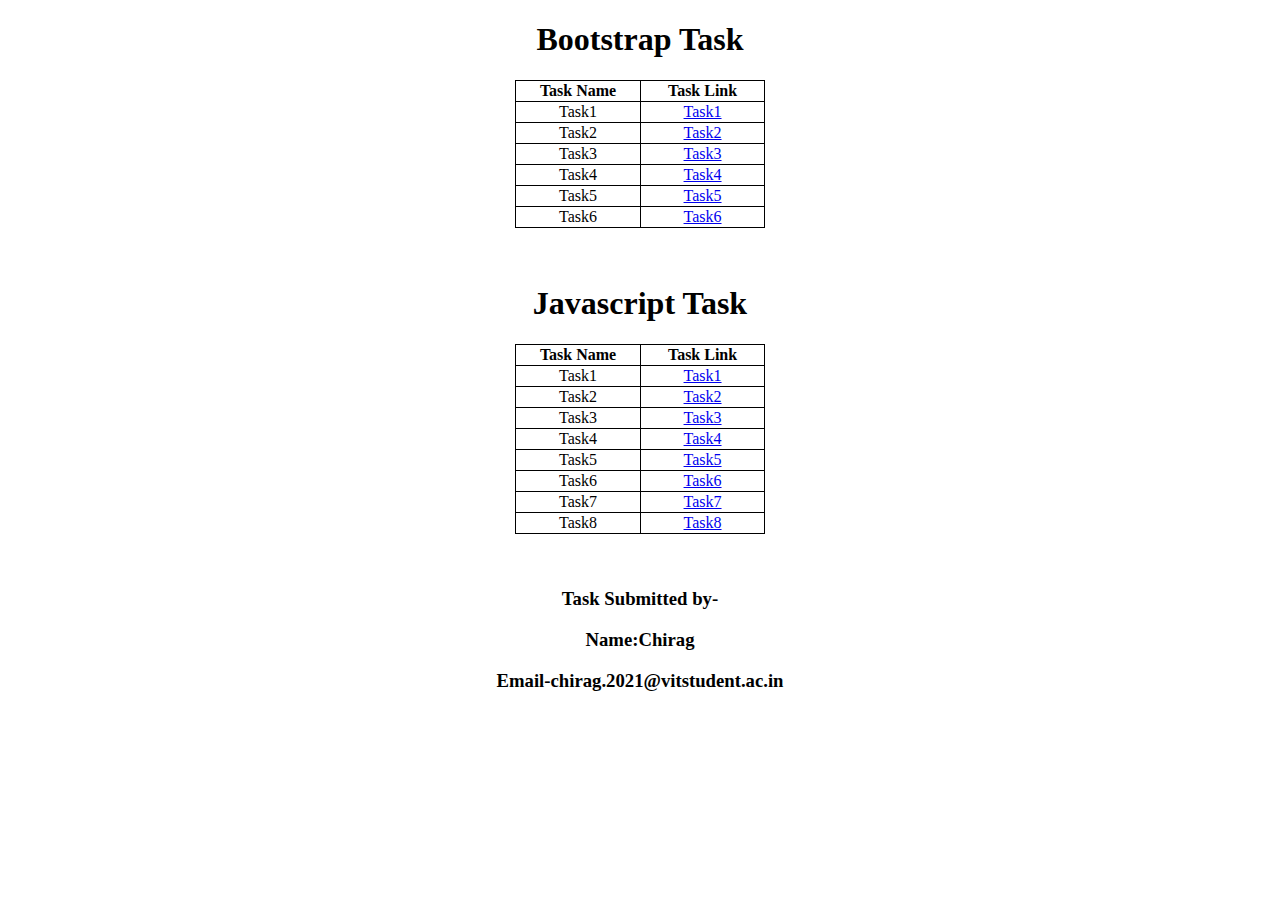
<file: index.html>
<!DOCTYPE html>
<html lang="en">
  <head>
    <meta charset="UTF-8" />
    <meta name="viewport" content="width=device-width, initial-scale=1.0" />
    <title>Chirag's Tasks</title>
    <style>
        table,
        td,
        tr,
        th {
            border: 1px solid black;
            border-collapse: collapse;
            width: 250px;
            
        }
        table{
            margin-left: auto;
            margin-right: auto;
        }
        body{
          text-align: center;
        }
    </style>
  </head>
  <body>
    <h1>Bootstrap Task</h1>
    <table border="1">
      <tr>
        <th>Task Name</th>
        <th>Task Link</th>
      </tr>
      <tr>
        <td>Task1</td>
        <td><a href="Bootstrap/task1.html">Task1</a></td>
      </tr>
      <tr>
        <td>Task2</td>
        <td><a href="Bootstrap/task2.html">Task2</a></td>
      </tr>
      <tr>
        <td>Task3</td>
        <td><a href="Bootstrap/task3.html">Task3</a></td>
      </tr>
      <tr>
        <td>Task4</td>
        <td><a href="Bootstrap/task4.html">Task4</a></td>
      </tr>
      <tr>
        <td>Task5</td>
        <td><a href="Bootstrap/task5.html">Task5</a></td>
      </tr>
      <tr>
        <td>Task6</td>
        <td><a href="Bootstrap/task6.html">Task6</a></td>
      </tr>
    </table>
    <br><br>
    <h1>Javascript Task</h1>
    <table border="1">
      <tr>
        <th>Task Name</th>
        <th>Task Link</th>
      </tr>
      <tr>
        <td>Task1</td>
        <td><a href="Javacript/task1.html">Task1</a></td>
      </tr>
      <tr>
        <td>Task2</td>
        <td><a href="Javacript/task2.html">Task2</a></td>
      </tr>
      <tr>
        <td>Task3</td>
        <td><a href="Javacript/task3.html">Task3</a></td>
      </tr>
      <tr>
        <td>Task4</td>
        <td><a href="Javacript/task4.html">Task4</a></td>
      </tr>
      <tr>
        <td>Task5</td>
        <td><a href="Javacript/task5.html">Task5</a></td>
      </tr>
      <tr>
        <td>Task6</td>
        <td><a href="Javacript/task6.html">Task6</a></td>
      </tr>
      <tr>
        <td>Task7</td>
        <td><a href="Javacript/task7.html">Task7</a></td>
      </tr>
      <tr>
        <td>Task8</td>
        <td><a href="Javacript/task8.html">Task8</a></td>
      </tr>
    </table>  <br><br>
    <h3>Task Submitted by- <p>Name:Chirag</p> <p>Email-chirag.2021@vitstudent.ac.in</p></h3>
  </body>
</html>
</file>
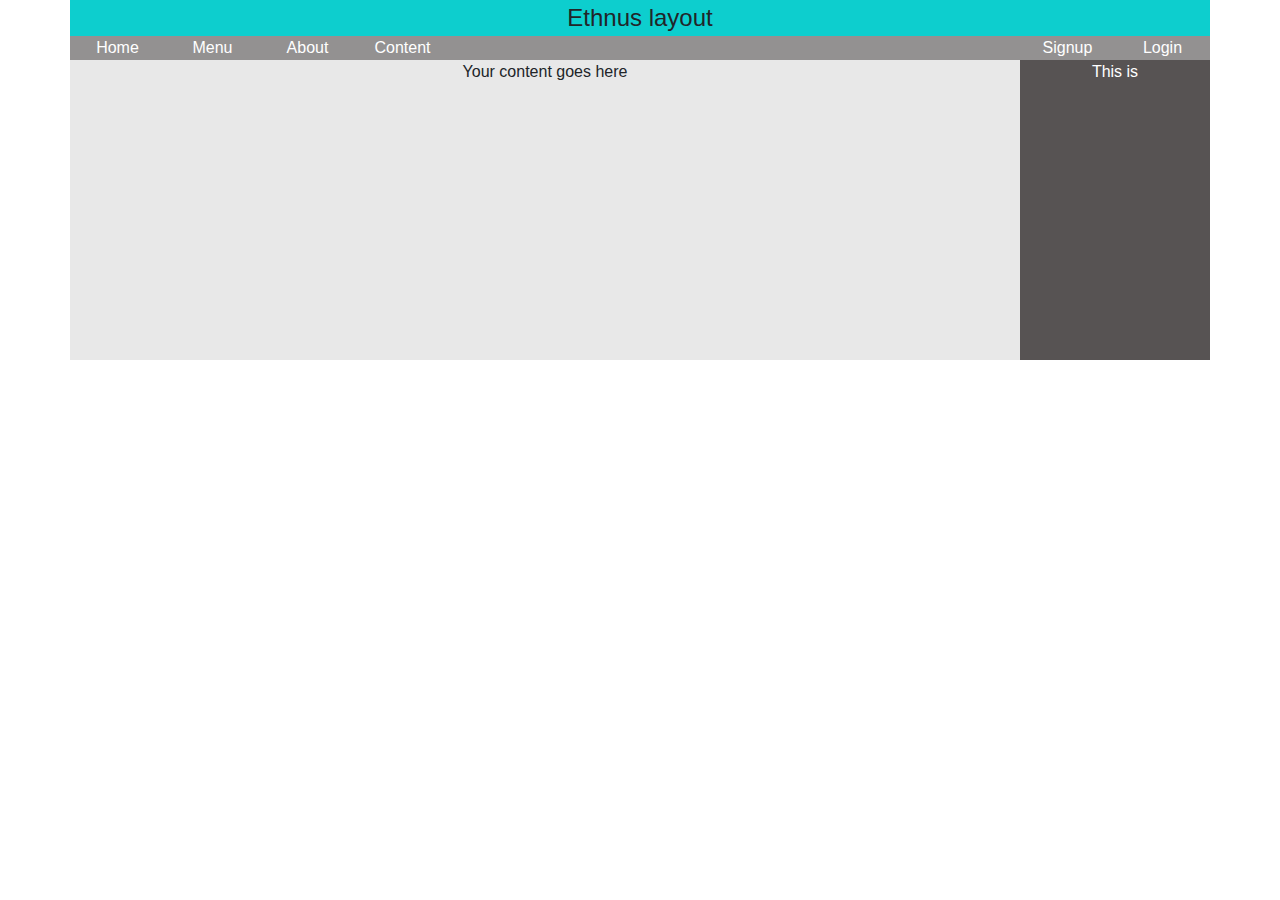
<file: Bootstrap/task1.html>
<!DOCTYPE html>
<html lang="en">
<head>
    <meta charset="UTF-8">
    <meta name="viewport" content="width=device-width, initial-scale=1.0">
    <title>BS_Task1</title>
    <link rel="stylesheet" href="https://maxcdn.bootstrapcdn.com/bootstrap/4.0.0/css/bootstrap.min.css">
    <style>
        .top {
            background-color: rgb(13, 206, 206);
        }

        .mid {
            color: white;
            background-color: rgb(147, 145, 145);
        }

        .bot {
            background-color: rgb(232, 232, 232);
            height: 300px;
        }

        .t {
            background-color: rgb(87, 83, 83);
            color: white;
            height: 300px;
        }
    </style>

</head>

<body>
    <div class="container text-center">
        <div class="row top" style="font-size:x-large;">
            <div class="col-12">Ethnus layout</div>
        </div>

        <div class="row mid" style="color: white;">
            <div class="col">Home</div>
            <div class="col">Menu</div>
            <div class="col">About</div>
            <div class="col">Content</div>
            <div class="col"></div>
            <div class="col"></div>
            <div class="col"></div>
            <div class="col"></div>
            <div class="col"></div>
            <div class="col"></div>
            <div class="col">Signup</div>
            <div class="col">Login</div>
        </div>

        <div class="row bot">
            <div class="col-10">Your content goes here</div>
            <div class="col-2 t">This is</div>
        </div>
    </div>
</body>

</html>
</file>
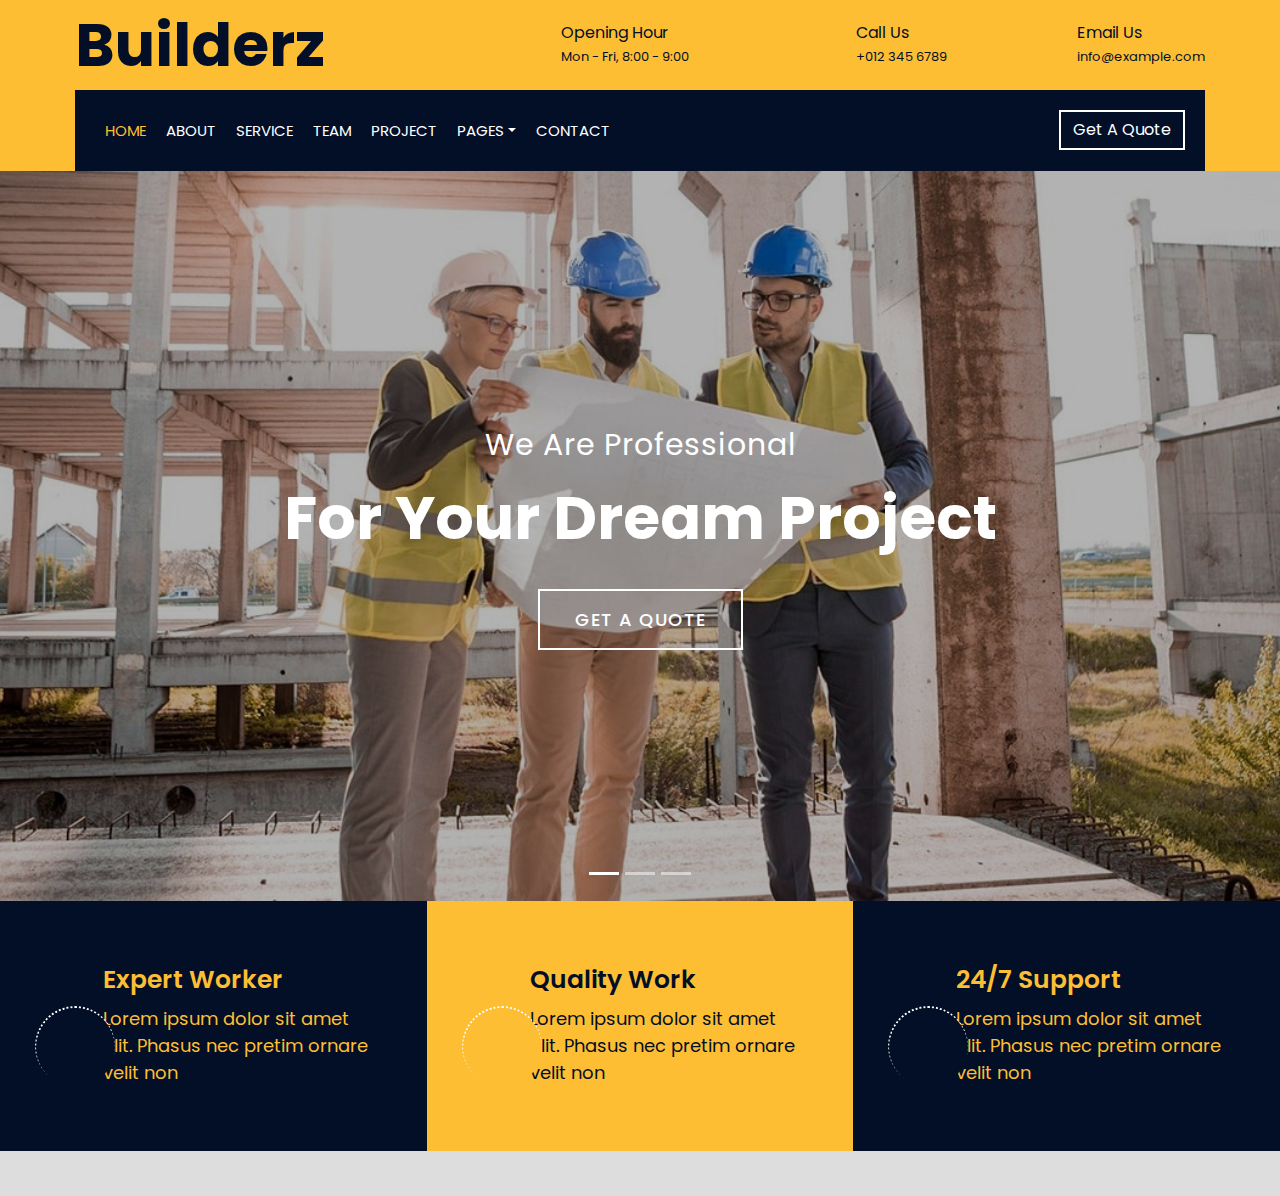
<file: Bootstrap/task2.html>
<!DOCTYPE html>
    <html lang="en">
    <head>
        <meta charset="utf-8">
        <title>Task2</title>
        <meta content="width=device-width, initial-scale=1.0" name="viewport">
        <meta content="Construction Company Website Template" name="keywords">
        <meta content="Construction Company Website Template" name="description">

        <link rel="icon" href="img/favicon.ico" type="image/x-icon">

        <link href="https://fonts.googleapis.com/css2?family=Poppins:wght@100;200;300;400;500;600;700;800;900&display=swap" rel="stylesheet">

        <link href="https://stackpath.bootstrapcdn.com/bootstrap/4.4.1/css/bootstrap.min.css" rel="stylesheet">
        <link href="https://cdnjs.cloudflare.com/ajax/libs/font-awesome/5.10.0/css/all.min.css" rel="stylesheet">

        <link href="css/task2_style.css" rel="stylesheet">
    </head>

    <body>
        <div class="wrapper">
                
            <div class="top-bar">
                <div class="container-fluid">
                    <div class="row align-items-center">
                        <div class="col-lg-4 col-md-12">
                            <div class="logo">
                                <a href="index.html">
                                    <h1>Builderz</h1>
                                </a>
                            </div>
                        </div>
                        <div class="col-lg-8 col-md-7 d-none d-lg-block">
                            <div class="row">
                                <div class="col-4">
                                    <div class="top-bar-item">
                                        <div class="top-bar-icon">
                                            <i class="flaticon-calendar"></i>
                                        </div>
                                        <div class="top-bar-text">
                                            <h3>Opening Hour</h3>
                                            <p>Mon - Fri, 8:00 - 9:00</p>
                                        </div>
                                    </div>
                                </div>
                                <div class="col-4">
                                    <div class="top-bar-item">
                                        <div class="top-bar-icon">
                                            <i class="flaticon-call"></i>
                                        </div>
                                        <div class="top-bar-text">
                                            <h3>Call Us</h3>
                                            <p>+012 345 6789</p>
                                        </div>
                                    </div>
                                </div>
                                <div class="col-4">
                                    <div class="top-bar-item">
                                        <div class="top-bar-icon">
                                            <i class="flaticon-send-mail"></i>
                                        </div>
                                        <div class="top-bar-text">
                                            <h3>Email Us</h3>
                                            <p>info@example.com</p>
                                        </div>
                                    </div>
                                </div>
                            </div>
                        </div>
                    </div>
                </div>
            </div>

            <!-- Nav Bar Start -->
            <div class="nav-bar">
                <div class="container-fluid">
                    <nav class="navbar navbar-expand-lg bg-dark navbar-dark">
                        <a href="#" class="navbar-brand">MENU</a>
                        <button type="button" class="navbar-toggler" data-toggle="collapse" data-target="#navbarCollapse">
                            <span class="navbar-toggler-icon"></span>
                        </button>

                        <div class="collapse navbar-collapse justify-content-between" id="navbarCollapse">
                            <div class="navbar-nav mr-auto">
                                <a href="index.html" class="nav-item nav-link active">Home</a>
                                <a href="" class="nav-item nav-link">About</a>
                                <a href="" class="nav-item nav-link">Service</a>
                                <a href="" class="nav-item nav-link">Team</a>
                                <a href="" class="nav-item nav-link">Project</a>
                                <div class="nav-item dropdown">
                                    <a href="#" class="nav-link dropdown-toggle" data-toggle="dropdown">Pages</a>
                                    <div class="dropdown-menu">
                                        <a href="" class="dropdown-item">Blog Page</a>
                                        <a href="" class="dropdown-item">Single Page</a>
                                    </div>
                                </div>
                                <a href="" class="nav-item nav-link">Contact</a>
                            </div>
                            <div class="ml-auto">
                                <a class="btn" href="#">Get A Quote</a>
                            </div>
                        </div>
                    </nav>
                </div>
            </div>
            <!-- Nav Bar End -->


            <!-- Carousel Start -->
            <div id="carousel" class="carousel slide" data-ride="carousel">
                <ol class="carousel-indicators">
                    <li data-target="#carousel" data-slide-to="0" class="active"></li>
                    <li data-target="#carousel" data-slide-to="1"></li>
                    <li data-target="#carousel" data-slide-to="2"></li>
                </ol>
                <div class="carousel-inner">
                    <div class="carousel-item active">
                        <img src="img/task2_image.jpg" alt="Carousel Image">
                        <div class="carousel-caption">
                            <p class="animated fadeInRight">We Are Professional</p>
                            <h1 class="animated fadeInLeft">For Your Dream Project</h1>
                            <a class="btn animated fadeInUp" href="">Get A Quote</a>
                        </div>
                    </div>
                </div>
            </div>
            <!-- Carousel End -->

            <div class="feature wow fadeInUp" data-wow-delay="0.1s">
                <div class="container-fluid">
                    <div class="row align-items-center">
                        <div class="col-lg-4 col-md-12">
                            <div class="feature-item">
                                <div class="feature-icon">
                                    <i class="flaticon-worker"></i>
                                </div>
                                <div class="feature-text">
                                    <h3>Expert Worker</h3>
                                    <p>Lorem ipsum dolor sit amet elit. Phasus nec pretim ornare velit non</p>
                                </div>
                            </div>
                        </div>
                        <div class="col-lg-4 col-md-12">
                            <div class="feature-item">
                                <div class="feature-icon">
                                    <i class="flaticon-building"></i>
                                </div>
                                <div class="feature-text">
                                    <h3>Quality Work</h3>
                                    <p>Lorem ipsum dolor sit amet elit. Phasus nec pretim ornare velit non</p>
                                </div>
                            </div>
                        </div>
                        <div class="col-lg-4 col-md-12">
                            <div class="feature-item">
                                <div class="feature-icon">
                                    <i class="flaticon-call"></i>
                                </div>
                                <div class="feature-text">
                                    <h3>24/7 Support</h3>
                                    <p>Lorem ipsum dolor sit amet elit. Phasus nec pretim ornare velit non</p>
                                </div>
                            </div>
                        </div>
                    </div>
                </div>
            </div>

        </div>

    </body>
    </html>
</file>
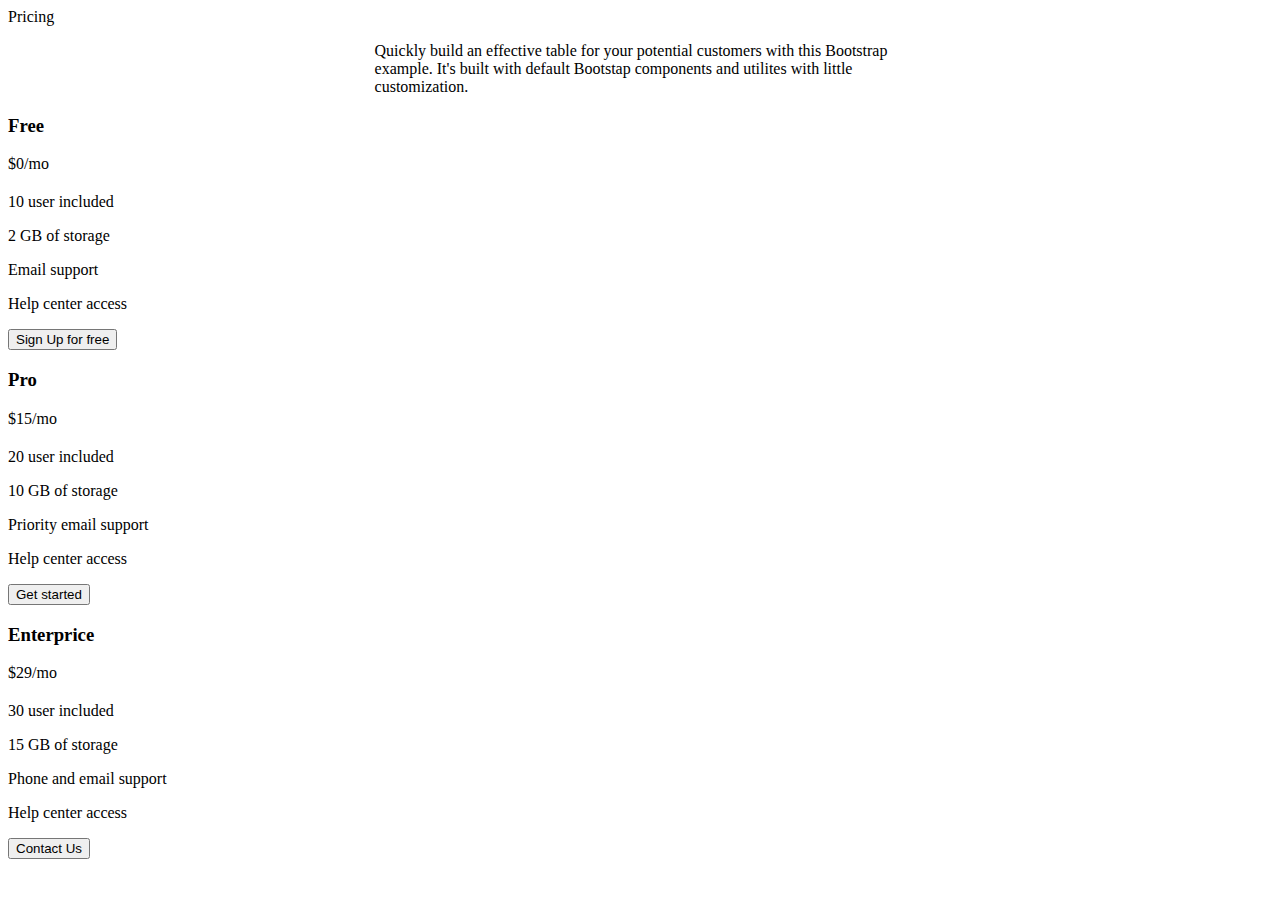
<file: Bootstrap/task3.html>
<html>
<head>
    <title>Task3</title>
    <link href=" https://cdn.jsdelivr.net/npm/bootstrap@5.3.0-alpha1/dist/css/bootstrap.min.css" rel="stylesheet" integrity="sha384-GLhlTQ8iRABdZLl6O3oVMWSktQOp6b7In1Zl3/Jr59b6EGGoI1aFkw7cmDA6j6gD" crossorigin="anonymous">
</head>
<body>
    <div class="container text-center">
        <div class="h1">Pricing</div>
        <p style="padding: 0 29%;"> Quickly build an effective table for your potential customers with this Bootstrap example. It's built with default Bootstap components and utilites with little customization.</p>
        <div class="row">
            <div class="col-4">
                <div class="card">
                    <div class="card-header">
                        <h3>Free</h3>
                    </div>
                    <div class="card-body">
                        <span class="h2">$0</span><span class="h3 text-secondary">/mo</span>
                        <p style="margin-top: 20px;">10 user included</p>
                        <p>2 GB of storage</p>
                        <p>Email support</p>
                        <p>Help center access</p>
                        <div class="d-grid gap-2"><button type="button" class="btn btn-outline-primary btn-lg">Sign Up for free</button></div>
                    </div>
                </div>
            </div>
            <div class="col-4">
                <div class="card">
                    <div class="card-header">
                        <h3>Pro</h3>
                    </div>
                    <div class="card-body">
                        <span class="h2">$15</span><span class="h3 text-secondary">/mo</span>
                        <p style="margin-top: 20px;">20 user included</p>
                        <p>10 GB of storage</p>
                        <p>Priority email support</p>
                        <p>Help center access</p>
                        <div class="d-grid gap-2"><button type="button" class="btn btn-primary btn-lg">Get started</button></div>
                    </div>
                </div>
            </div>
            <div class="col-4">
                <div class="card">
                    <div class="card-header">
                        <h3>Enterprice</h3>
                    </div>
                    <div class="card-body">
                        <span class="h2">$29</span><span class="h3 text-secondary">/mo</span>
                        <p style="margin-top: 20px;">30 user included</p>
                        <p>15 GB of storage</p>
                        <p>Phone and email support</p>
                        <p>Help center access</p>
                        <div class="d-grid gap-2"><button type="button" class="btn btn-primary btn-lg">Contact Us</button></div>
                    </div>
                </div>
            </div>
        </div>
    </div>
</body>
</html>
</file>
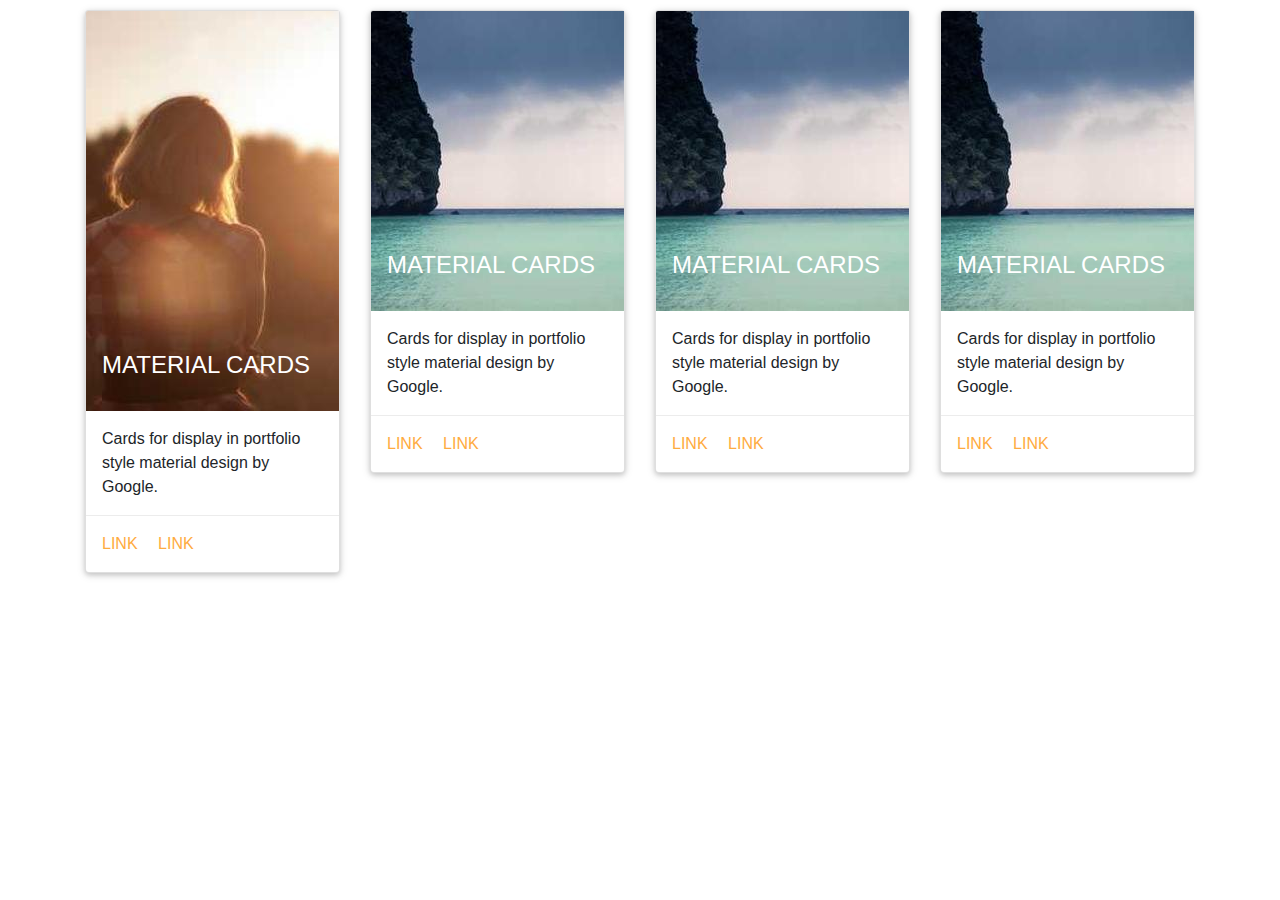
<file: Bootstrap/task4.html>
<!DOCTYPE html>
<html lang="en">
<head>
    <meta charset="UTF-8">
    <meta name="viewport" content="width=device-width, initial-scale=1.0">
    <title>Task4</title>
    <link href="css/task4_style.css" rel="stylesheet">
    <link href="https://stackpath.bootstrapcdn.com/bootstrap/4.4.1/css/bootstrap.min.css" rel="stylesheet">
</head>
<body>
    <div class="container">
        <div class="row">
          <div class="col-sm-3">
            <div class="card">
              <div class="card-image">
                <img class="img-responsive" src="img/task4_image1.jpg">
                <span class="card-title">Material Cards</span>
              </div>
      
              <div class="card-content">
                <p>Cards for display in portfolio style material design by Google.</p>
              </div>
      
              <div class="card-action">
                <a href="#" target="new_blank">Link</a>
                <a href="#" target="new_blank">Link</a>
      
              </div>
            </div>
      
          </div>
          <div class="col-sm-3">
            <div class="card">
              <div class="card-image">
                <img class="img-responsive" src="img/task4_image2.jpg">
                <span class="card-title">Material Cards</span>
              </div>
      
              <div class="card-content">
                <p>Cards for display in portfolio style material design by Google.</p>
              </div>
      
              <div class="card-action">
                <a href="#" target="new_blank">Link</a>
                <a href="#" target="new_blank">Link</a>
      
              </div>
            </div>
          </div>
          <div class="col-sm-3">
            <div class="card">
              <div class="card-image">
                <img class="img-responsive" src="img/task4_image2.jpg">
                <span class="card-title">Material Cards</span>
              </div>
      
              <div class="card-content">
                <p>Cards for display in portfolio style material design by Google.</p>
              </div>
      
              <div class="card-action">
                <a href="#" target="new_blank">Link</a>
                <a href="#" target="new_blank">Link</a>
      
              </div>
            </div>
          </div>
          <div class="col-sm-3">
            <div class="card">
              <div class="card-image">
                <img class="img-responsive" src="img/task4_image2.jpg">
                <span class="card-title">Material Cards</span>
              </div>
      
              <div class="card-content">
                <p>Cards for display in portfolio style material design by Google.</p>
              </div>
      
              <div class="card-action">
                <a href="#" target="new_blank">Link</a>
                <a href="#" target="new_blank">Link</a>
      
              </div>
            </div>
          </div>
      
        </div>
      
      </div>
</body>
</html>
</file>
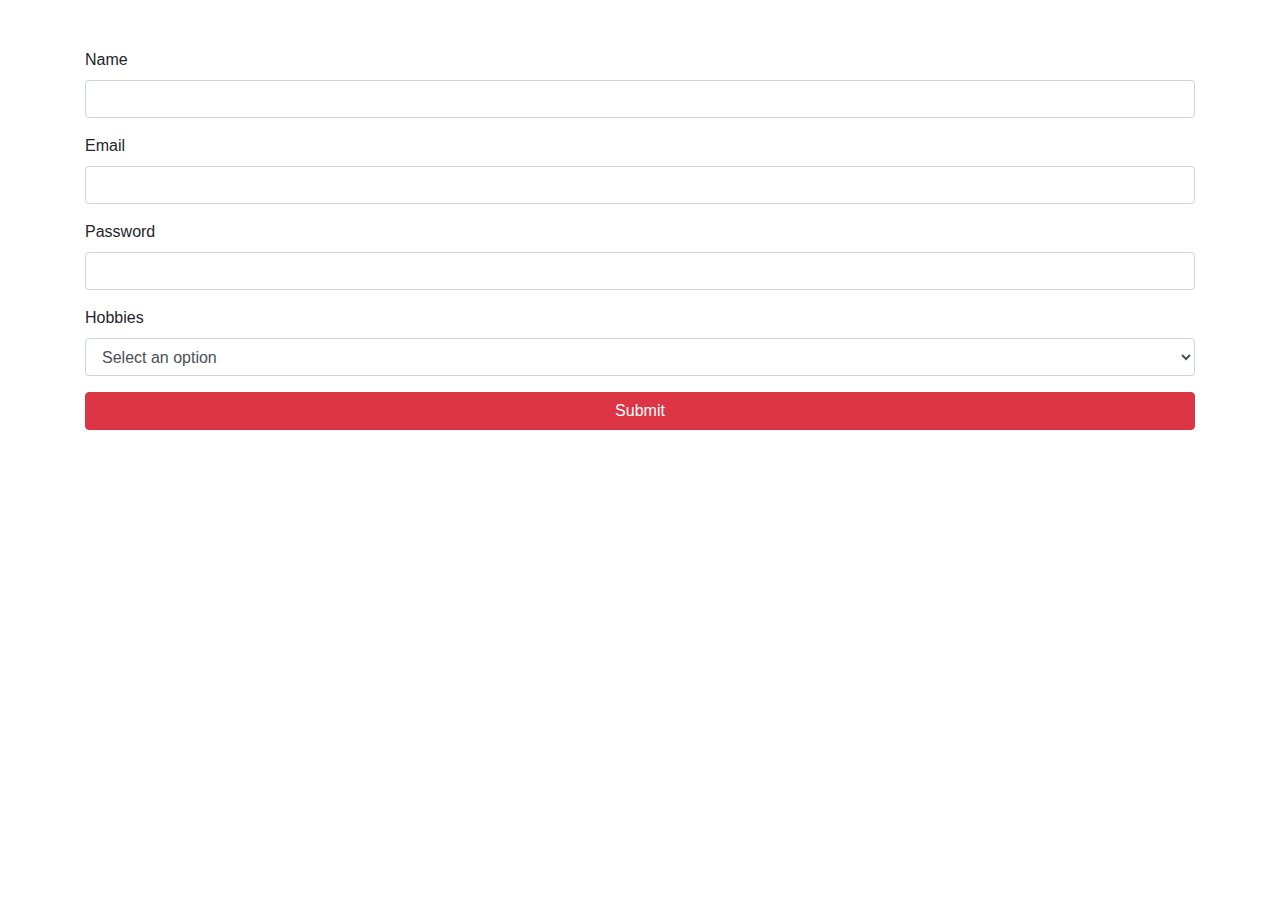
<file: Bootstrap/task5.html>
<!DOCTYPE html>
<html lang="en">
<head>
    <meta charset="UTF-8">
    <meta name="viewport" content="width=device-width, initial-scale=1.0">
    <title>Document</title>
    <link href="https://stackpath.bootstrapcdn.com/bootstrap/4.4.1/css/bootstrap.min.css" rel="stylesheet">
</head>
<body>
    <div class="container mt-5">
        <form>
          <div class="form-group mb-3">
            <label for="name">Name</label>
            <input
              type="text"
              id="name"
              class="form-control"
              name="name"
              required
            />
          </div>
          <div class="form-group mb-3">
            <label for="email">Email</label>
            <input
              type="email"
              id="email"
              class="form-control"
              name="email"
              required
            />
          </div>
          <div class="form-group mb-3">
            <label for="password">Password</label>
            <input
              type="password"
              id="password"
              class="form-control"
              name="password"
              minlength="8"
              required
            />
          </div>
          <div class="form-group mb-3">
            <label for="hobbies">Hobbies</label>
            <select class="form-control" id="hobbies">
              <option value="">Select an option</option>
              <option value="Reading">Reading</option>
              <option value="Sports">Sports</option>
              <option value="Cooking">Cooking</option>
            </select>
          </div>
          <div class="form-group">
            <button class="btn btn-danger btn-block">Submit</button>
          </div>
        </form>
      </div>
      
</body>
</html>
</file>
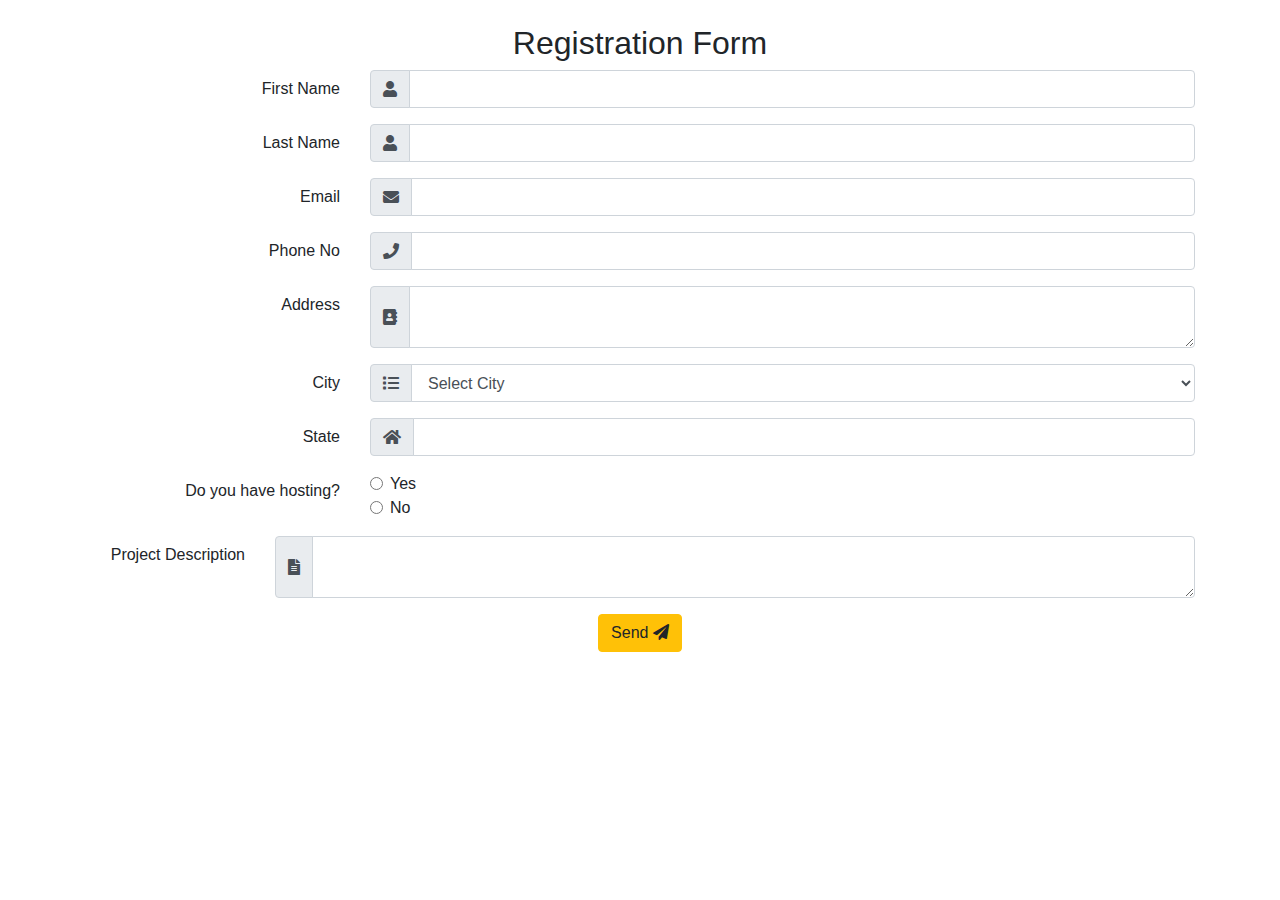
<file: Bootstrap/task6.html>
<!DOCTYPE html>
<html lang="en">
  <head>
    <meta charset="utf-8" />
    <meta http-equiv="X-UA-Compatible" content="IE=edge" />
    <meta name="viewport" content="width=device-width, initial-scale=1" />
    <title>Student Registration Form</title>
    <!-- Include Bootstrap CSS -->
    <link
      href="https://cdnjs.cloudflare.com/ajax/libs/font-awesome/5.10.0/css/all.min.css"
      rel="stylesheet"
    />
    <link
      rel="stylesheet"
      href="https://maxcdn.bootstrapcdn.com/bootstrap/4.5.2/css/bootstrap.min.css"
    />
  </head>
  <body>
    <div class="container mt-4">
      <h2 class="text-center">Registration Form</h2>
      <form action="">
        <fieldset>
          <div class="form-group row">
            <label for="name" class="col-sm-3 col-form-label text-right"
              >First Name</label
            >
            <div class="col-sm-9">
              <div class="input-group">
                <div class="input-group-prepend">
                  <span class="input-group-text"
                    ><i class="fas fa-user"></i
                  ></span>
                </div>
                <input type="text" class="form-control" id="fname" />
              </div>
            </div>
          </div>
          <div class="form-group row">
            <label for="fatherName" class="col-sm-3 col-form-label text-right"
              >Last Name</label
            >
            <div class="col-sm-9">
              <div class="input-group">
                <div class="input-group-prepend">
                  <span class="input-group-text"
                    ><i class="fas fa-user"></i
                  ></span>
                </div>
                <input type="text" class="form-control" id="lname" />
              </div>
            </div>
          </div>
          <div class="form-group row">
            <label for="email" class="col-sm-3 col-form-label text-right"
              >Email</label
            >
            <div class="col-sm-9">
              <div class="input-group">
                <div class="input-group-prepend">
                  <span class="input-group-text"
                    ><i class="fas fa-envelope"></i
                  ></span>
                </div>
                <input
                  type="email"
                  class="form-control"
                  id="email"
                  name="email"
                />
              </div>
            </div>
          </div>
          <div class="form-group row">
            <label for="phone" class="col-sm-3 col-form-label text-right"
              >Phone No</label
            >
            <div class="col-sm-9">
              <div class="input-group">
                <div class="input-group-prepend">
                  <span class="input-group-text"
                    ><i class="fas fa-phone"></i
                  ></span>
                </div>
                <input type="number" class="form-control" id="phone" />
              </div>
            </div>
          </div>
        </fieldset>

        <fieldset>
          <div class="form-group row">
            <label for="address" class="col-sm-3 col-form-label text-right"
              >Address</label
            >
            <div class="col-sm-9">
              <div class="input-group">
                <div class="input-group-prepend">
                  <span class="input-group-text"
                    ><i class="fas fa-address-book"></i
                  ></span>
                </div>
                <textarea class="form-control" id="address"></textarea>
              </div>
            </div>
          </div>
          <div class="form-group row">
            <label for="city" class="col-sm-3 col-form-label text-right"
              >City</label
            >
            <div class="col-sm-9">
              <div class="input-group">
                <div class="input-group-prepend">
                  <span class="input-group-text"
                    ><i class="fas fa-list"></i
                  ></span>
                </div>
                <select class="form-control" id="city" name="city">
                  <option value="0">Select City</option>
                  <option value="1">City 1</option>
                  <option value="2">City 2</option>
                  <option value="3">City 3</option>
                  <option value="4">City 4</option>
                  <option value="5">City 5</option>
                </select>
              </div>
            </div>
          </div>
          <div class="form-group row">
            <label for="zipcode" class="col-sm-3 col-form-label text-right"
              >State</label
            >
            <div class="col-sm-9">
              <div class="input-group">
                <div class="input-group-prepend">
                  <span class="input-group-text"
                    ><i class="fas fa-home"></i
                  ></span>
                </div>
                <input type="number" class="form-control" />
              </div>
            </div>
          </div>

          <div class="form-group row">
            <label class="col-sm-3 col-form-label text-right"
              >Do you have hosting?</label
            >
            <div class="col-sm-9">
              <div class="form-check">
                <input
                  class="form-check-input"
                  type="radio"
                  value="Yes"
                />Yes<br />
                <input class="form-check-input" type="radio" value="No" />No
              </div>
            </div>
          </div>
          <div class="form-group row">
            <label
              for="projectDescription"
              class="col-sm-2 col-form-label text-right"
              >Project Description</label
            >
            <div class="col-sm-10">
              <div class="input-group">
                <div class="input-group-prepend">
                  <span class="input-group-text"
                    ><i class="fas fa-file-alt"></i
                  ></span>
                </div>
                <textarea
                  class="form-control"
                  id="projectDescription"
                  name="projectdescription"
                  rows="2"
                ></textarea>
              </div>
            </div>
          </div>
        </fieldset>

        <fieldset></fieldset>

        <div class="form-group text-center">
          <button type="submit" class="btn btn-warning">
            Send <i class="fas fa-paper-plane"></i>
          </button>
        </div>
      </form>
    </div>

    <!-- Include Bootstrap JS and Popper.js -->
    <script src="https://code.jquery.com/jquery-3.5.1.slim.min.js"></script>
    <script src="https://cdn.jsdelivr.net/npm/popper.js@1.16.0/dist/umd/popper.min.js"></script>
    <script src="https://maxcdn.bootstrapcdn.com/bootstrap/4.5.2/js/bootstrap.min.js"></script>
  </body>
</html>
</file>
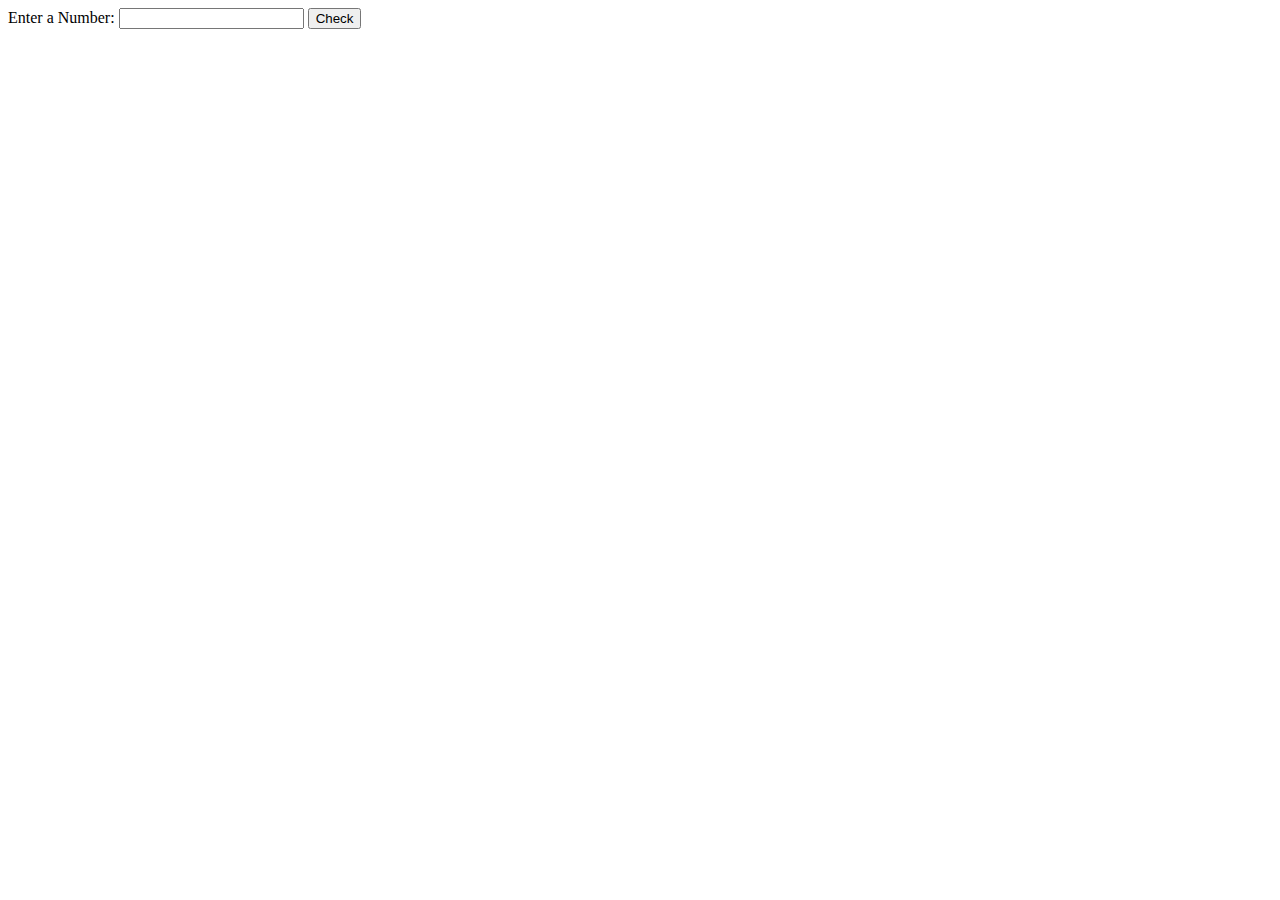
<file: Javacript/task1.html>
<html>
<head>
    <title>Task1</title>
<script>    
    
function reverse()
{
var x,y,z,temp=0;
 
y=Number(document.getElementById("demo").value);
 
z=y;
while(y>0)
{
x=y%10;
y=parseInt(y/10);
temp=temp*10+x;
}
alert(temp);
}
</script>
</head>
<body>
Enter a Number: <input id="demo">
<button onclick="reverse()">Check</button></br></br>
</body>
</html>
</file>
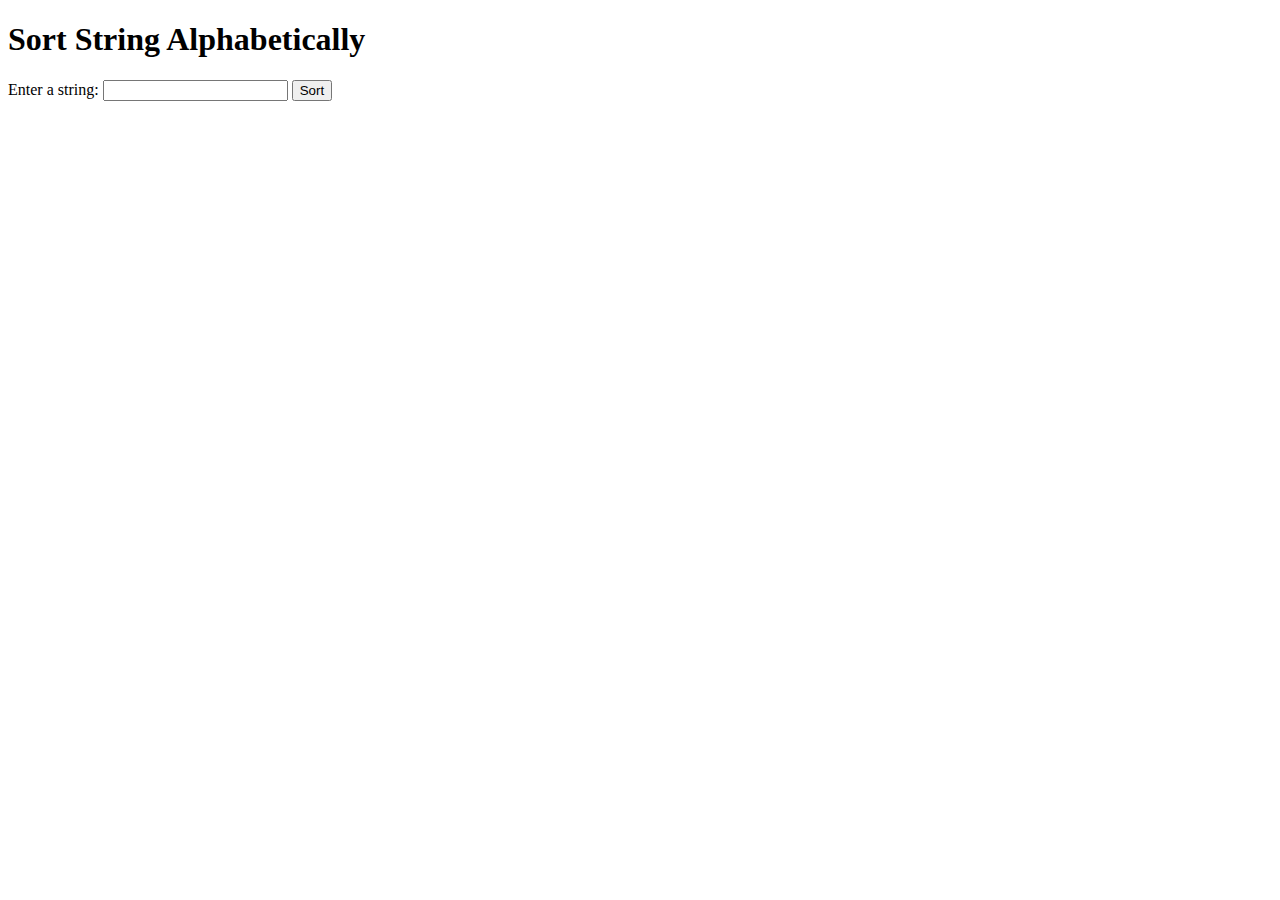
<file: Javacript/task2.html>
<!DOCTYPE html>
<html lang="en">
<head>
    <meta charset="UTF-8">
    <meta name="viewport" content="width=device-width, initial-scale=1.0">
    <title>Task-2</title>
</head>
<body>
    <h1>Sort String Alphabetically</h1>
    <form id="sortForm">
        <label for="inputString">Enter a string:</label>
        <input type="text" id="inputString" name="inputString" required>
        <button type="submit">Sort</button>
    </form>
    <div id="result"></div>

    <script>
        function sortStringAlphabetically(inputString) {
            const characters = inputString.split('');
            const sortedCharacters = characters.sort();
            return sortedCharacters.join('');
        }

        const form = document.getElementById('sortForm');
        const resultDiv = document.getElementById('result');

        form.addEventListener('submit', function (e) {
            e.preventDefault();
            const inputString = document.getElementById('inputString').value;
            const sortedString = sortStringAlphabetically(inputString);
            resultDiv.textContent = `Sorted string: ${sortedString}`;
        });
    </script>
</body>
</html>
</file>
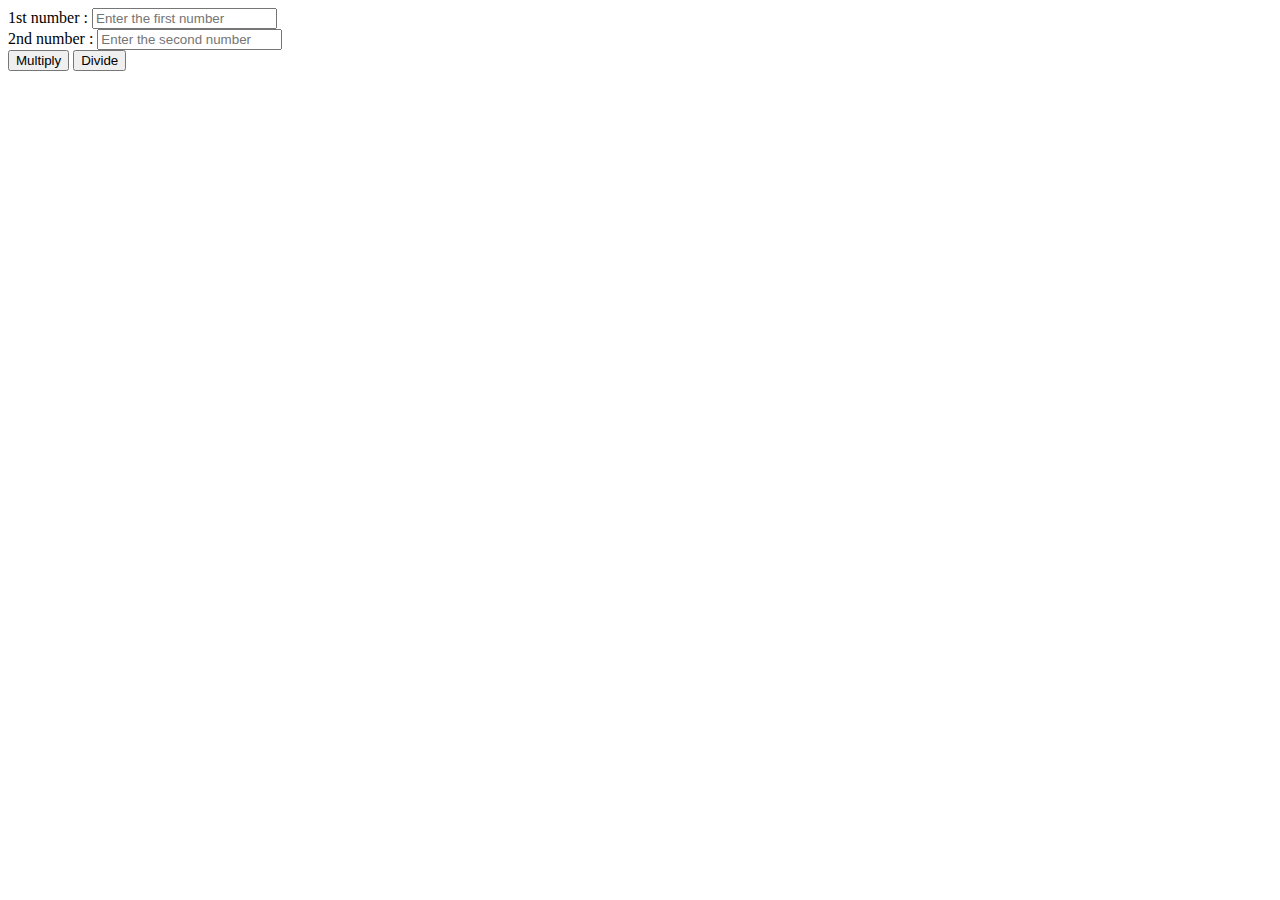
<file: Javacript/task3.html>
<!DOCTYPE html>
<html>
<head>
    <title>Task-3</title>
</head>
<body>

    1st number : <input type="text" id="num1" placeholder="Enter the first number"><br>
    2nd number : <input type="text" id="num2" placeholder="Enter the second number"><br>
    <button onclick="multiply()">Multiply</button>
    <button onclick="divide()">Divide</button>

    <p id="result"></p>

    <script>
        function multiply() {
            // Get the values of the input fields
            let num1 = parseFloat(document.getElementById("num1").value);
            let num2 = parseFloat(document.getElementById("num2").value);

            // Check if both inputs are valid numbers
            if (isNaN(num1) || isNaN(num2)) {
                document.getElementById("result").textContent = "Please enter valid numbers.";
            } else {
                // Calculate the multiplication result
                let multiplicationResult = num1 * num2;

                // Display the multiplication result
                document.getElementById("result").innerHTML = `The Result Is :<br>${multiplicationResult}`;

            }
        }

        function divide() {
            // Get the values of the input fields
            let num1 = parseFloat(document.getElementById("num1").value);
            let num2 = parseFloat(document.getElementById("num2").value);

            // Check if both inputs are valid numbers
            if (isNaN(num1) || isNaN(num2)) {
                document.getElementById("result").textContent = "Please enter valid numbers.";
            } else {
                // Check if the second number is not zero before performing division
                if (num2 !== 0) {
                    // Calculate the division result
                    let divisionResult = num1 / num2;

                    // Display the division result
                    document.getElementById("result").innerHTML = `The Result Is :<br>${divisionResult}`;
                } else {
                    document.getElementById("result").textContent = "Division by zero is not allowed.";
                }
            }
        }
    </script>
</body>
</html>
</file>
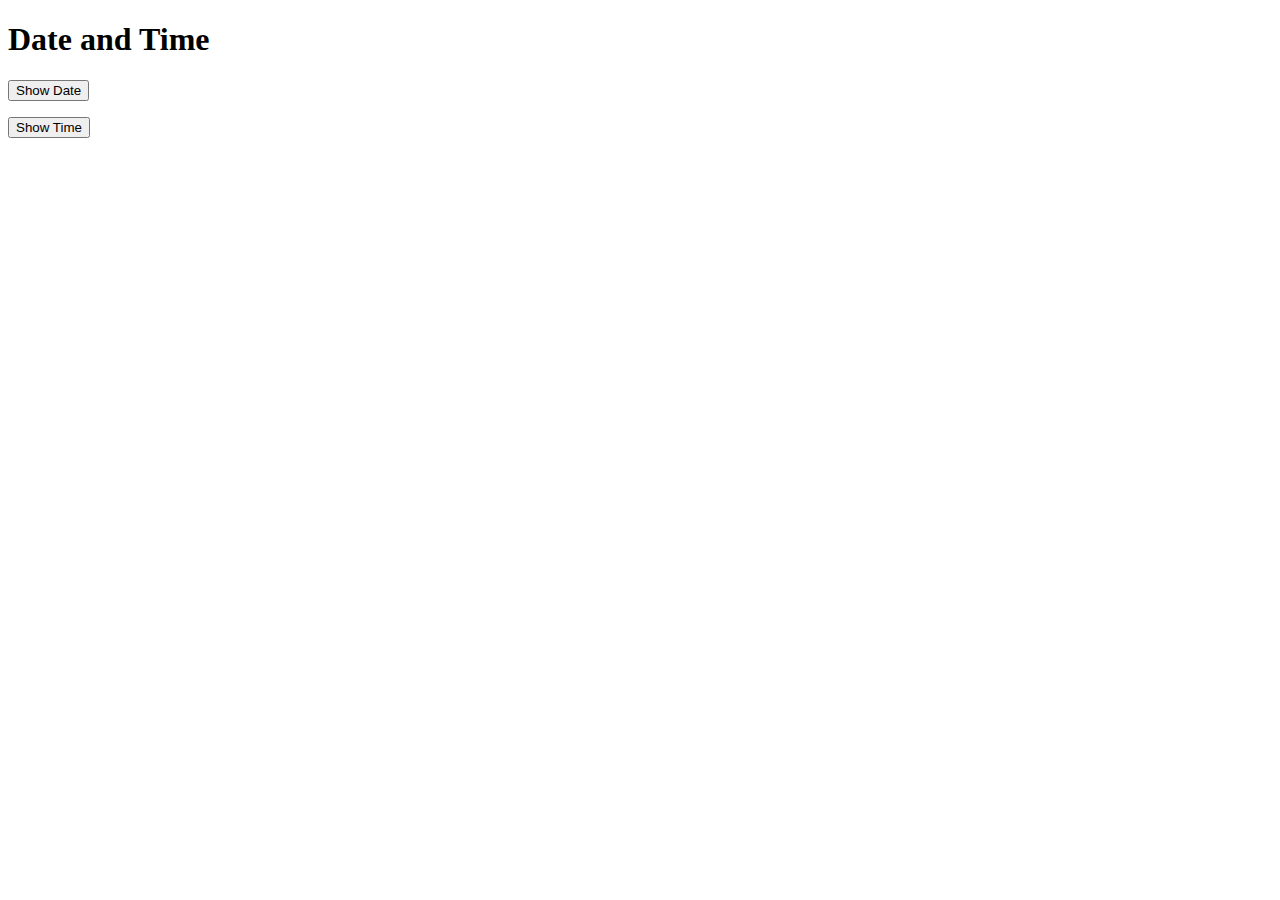
<file: Javacript/task4.html>
<!DOCTYPE html>
<html>
<head>
    <title>Task-4</title>
</head>
<body>
    <h1>Date and Time</h1>

    <button onclick="showDate()">Show Date</button><br>
    <p id="dateResult"></p>

    <button onclick="showTime()">Show Time</button><br>
    <p id="timeResult"></p>

    <script>
        function showDate() {
            const customDate = new Date();
            const dateResultElement = document.getElementById("dateResult");
            dateResultElement.textContent = `${customDate.toDateString()}`;
        }

        function showTime() {
            const currentTime = new Date();
            const timeResultElement = document.getElementById("timeResult");
            timeResultElement.textContent = `${currentTime.toString()}`;
        }
    </script>
</body>
</html>
</file>
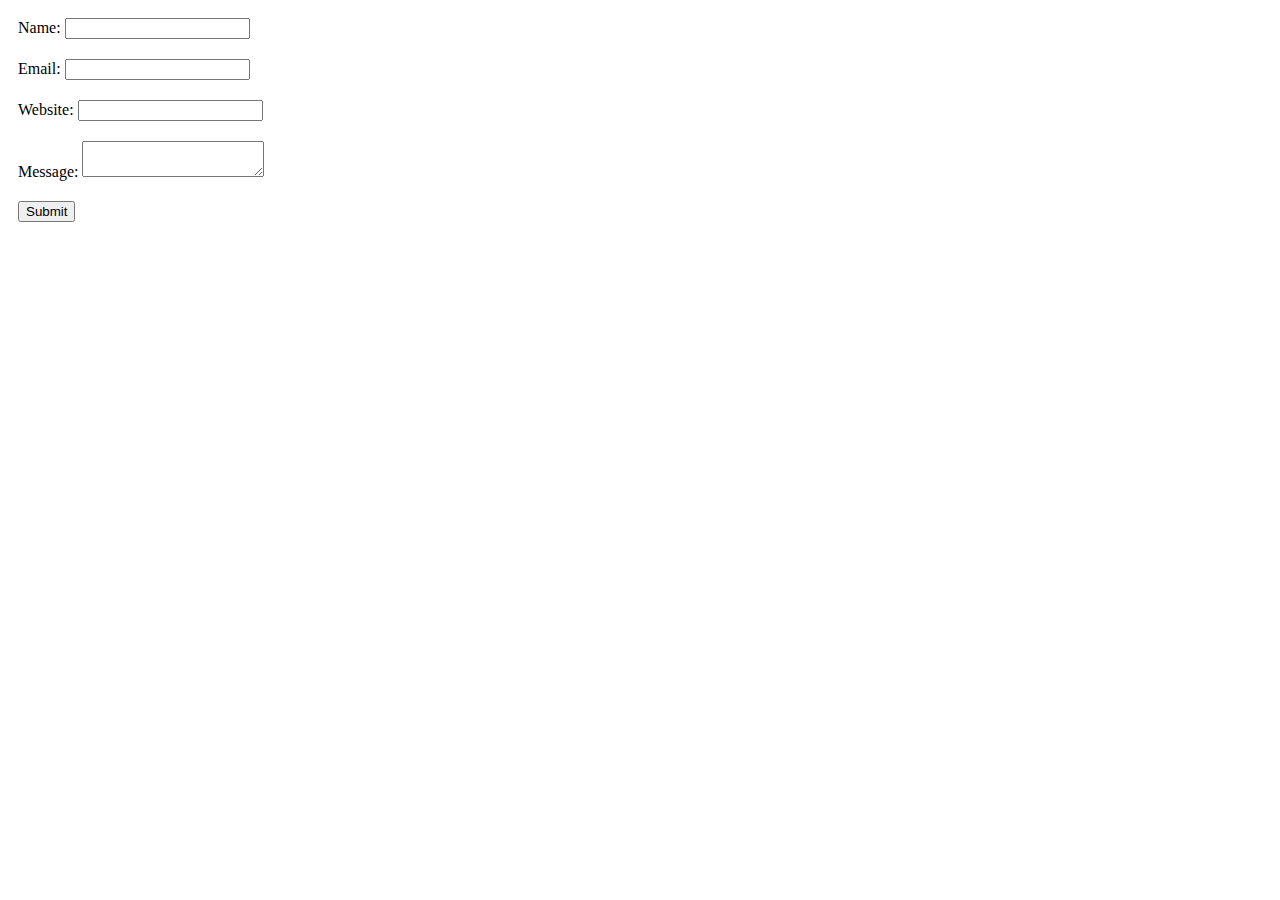
<file: Javacript/task5.html>
<!DOCTYPE html>
<html>
<head>
    <meta charset="UTF-8">
    <title>Task-5</title>
    <style>
        /* Your CSS styles here */
        .error {
            display: none;
            color: red;
        }

        .error_show {
            display: inline-block;
            color: red;
        }

        input.invalid, textarea.invalid {
            border: 2px solid red;
        }

        input.valid, textarea.valid {
            border: 2px solid green;
        }
        div{
            padding: 10px;
        }
    </style>
</head>
<body>
    <form id="contact" method="post" action="">
        <!-- Name -->
        <div>
            <label for="contact_name">Name:</label>
            <input type="text" id="contact_name" name="name">
            <span class="error">This field is required</span>
        </div>
        <!-- Email -->
        <div>
            <label for="contact_email">Email:</label>
            <input type="email" id="contact_email" name="email">
            <span class="error">A valid email address is required</span>
        </div>
        <!-- Website -->
        <div>
            <label for="contact_website">Website:</label>
            <input type="url" id="contact_website" name="website">
            <span class="error">A valid URL is required</span>
        </div>
        <!-- Message -->
        <div>
            <label for="contact_message">Message:</label>
            <textarea id="contact_message" name="message"></textarea>
            <span class="error">This field is required</span>
        </div>
        <!-- Submit Button -->
        <div id="contact_submit">
            <button type="button" id="submit_button">Submit</button>
        </div>
    </form>

    <script>
        document.addEventListener("DOMContentLoaded", function () {
            // Function to validate each field
            function validateField(input, errorSpan) {
                var isInvalid = input.value.trim() === "";
                if (isInvalid) {
                    errorSpan.style.display = "inline-block";
                    input.classList.remove("valid");
                    input.classList.add("invalid");
                } else {
                    errorSpan.style.display = "none";
                    input.classList.remove("invalid");
                    input.classList.add("valid");
                }
                return !isInvalid;
            }

            // Function to validate the entire form
            function validateForm() {
                var nameValid = validateField(document.getElementById("contact_name"), document.querySelector("#contact_name + .error"));
                var emailValid = validateField(document.getElementById("contact_email"), document.querySelector("#contact_email + .error"));
                var websiteValid = validateField(document.getElementById("contact_website"), document.querySelector("#contact_website + .error"));
                var messageValid = validateField(document.getElementById("contact_message"), document.querySelector("#contact_message + .error"));

                return nameValid && emailValid && websiteValid && messageValid;
            }

            // Event listener for the submit button
            document.getElementById("submit_button").addEventListener("click", function () {
                var formValid = validateForm();

                if (formValid) {
                    // If the form is valid, you can submit it or perform other actions here.
                    alert("Form submitted successfully!");
                }   
            });
        });
    </script>
</body>
</html>
</file>
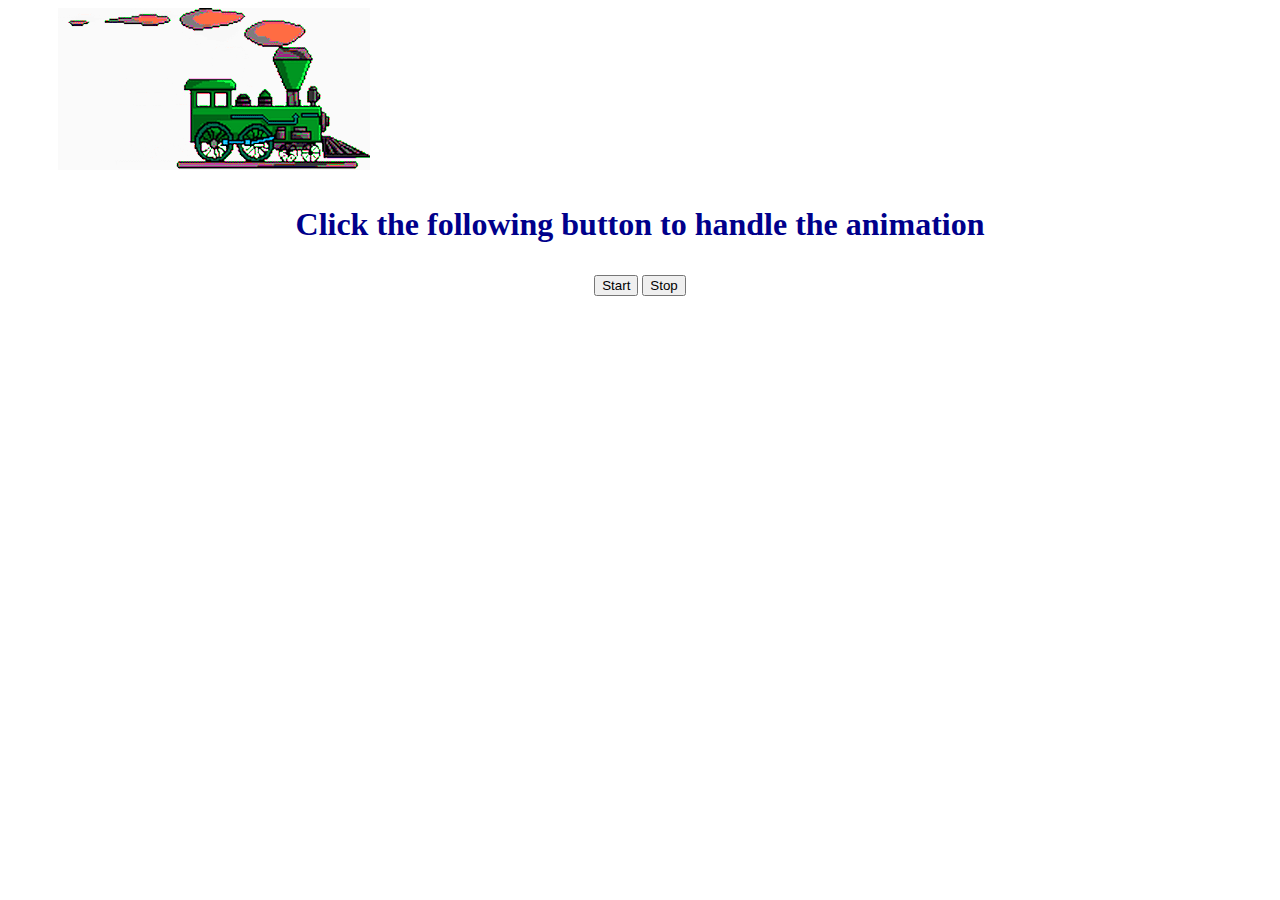
<file: Javacript/task7.html>
<!DOCTYPE html>
<html>
<head>
    <title>Task-7</title>
   <script type="text/javascript">
      var img = null;
      var isMoving = false; // Flag to track if the image is moving
      var intervalId = null; // Interval ID for animation

      function init() {
         img = document.getElementById('myimg');
         img.style.position = 'relative';
         img.style.left = '50px';
      }

      function moveRight() {
         if (!isMoving) {
            isMoving = true;
            intervalId = setInterval(function () {
               img.style.left = parseInt(img.style.left) + 5 + 'px';
            }, 50);
         }
      }

      function stopMove() {
         if (isMoving) {
            isMoving = false;
            clearInterval(intervalId);
         }
      }

      window.onload = init;
   </script>
</head>

<body>
   <form>
      <img id="myimg" src="image/train1.png" />
      <center>
         <p style="font-size: xx-large; color: darkblue; font-weight:bolder;">Click the following button to handle the animation</p>
         <input type="button" value="Start" onclick="moveRight();" />
         <input type="button" value="Stop" onclick="stopMove();" />
      </center>
   </form>
</body>

</html>
</file>
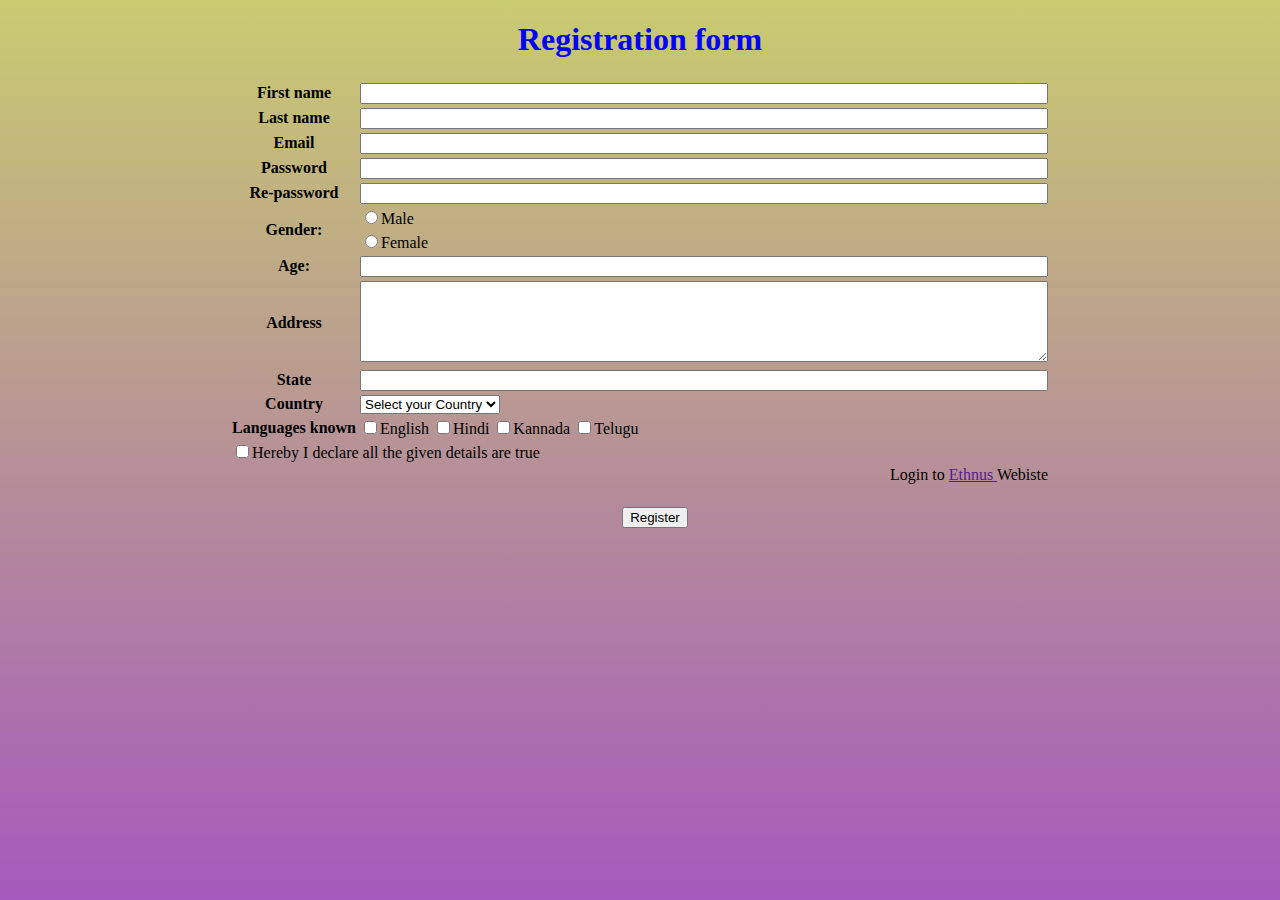
<file: Javacript/task8.html>
<!DOCTYPE html>
<html lang="en">
<head>
    <meta charset="UTF-8" />
    <meta name="viewport" content="width=device-width, initial-scale=1.0" />
    <title>Task8</title>
    <style>
        body {
            background-image: linear-gradient(
                rgb(201, 203, 112),
                rgb(165, 89, 188)
            );
            background-repeat: no-repeat;
            background-attachment: fixed;
        }

        td,
        th {
            border-style: none;
        }

        input[type="button"] {
            background-color: red;
            color: black;
            border: black solid;
            padding: 10px 20px;
            cursor: pointer;
            border-radius: 40%;
        }
    </style>
</head>
<body>
<center>
    <h1 style="font-weight: bolder; color: blue">Registration form</h1>
    <form onsubmit="return validateForm();">
        <table>
            <tr>
                <th>First name</th>
                <td>
                    <input type="text" name="first_name" style="width: 98.8%" />
                </td>
            </tr>
            <tr>
                <th>Last name</th>
                <td>
                    <input type="text" name="last_name" style="width: 98.8%" />
                </td>
            </tr>
            <tr>
                <th>Email</th>
                <td>
                    <input type="text" name="email" style="width: 98.8%" />
                </td>
            </tr>
            <tr>
                <th>Password</th>
                <td>
                    <input type="password" name="password" style="width: 98.8%" />
                </td>
            </tr>
            <tr>
                <th>Re-password</th>
                <td>
                    <input type="password" name="re_password" style="width: 98.8%" />
                </td>
            </tr>
            <tr>
                <th rowspan="2">Gender:</th>
                <td><input type="radio" name="gender" value="male" />Male</td>
            </tr>
            <tr>
                <td><input type="radio" name="gender" value="female" />Female</td>
            </tr>
            <tr>
                <th>Age:</th>
                <td>
                    <input type="text" name="age" style="width: 98.8%" />
                </td>
            </tr>
            <tr>
                <th>Address</th>
                <td>
                    <textarea name="address" rows="5" cols="83"></textarea>
                </td>
            </tr>
            <tr>
                <th>State</th>
                <td>
                    <input type="text" name="state" style="width: 98.8%" />
                </td>
            </tr>
            <tr>
                <th>Country</th>
                <td>
                    <select name="country">
                        <option value="none" selected disabled hidden>
                            Select your Country
                        </option>
                        <option>India</option>
                        <option>Dubai</option>
                        <option>USA</option>
                    </select>
                </td>
            </tr>
            <tr>
                <th>Languages known</th>
                <td>
                    <input type="checkbox" name="languages" value="English" />English
                    <input type="checkbox" name="languages" value="Hindi" />Hindi
                    <input type="checkbox" name="languages" value="Kannada" />Kannada
                    <input type="checkbox" name="languages" value="Telugu" />Telugu
                </td>
            </tr>
            <tr>
                <td colspan="2">
                    <input type="checkbox" name="declaration" />Hereby I declare all the given details are true
                </td>
            </tr>
            <tr>
                <td colspan="2" style="text-align: right">
                    Login to <a href="">Ethnus </a>Webiste
                </td>
            </tr>
        </table>
        <div style="padding: 20px; padding-left: 50px">
            <input type="submit" value="Register" />
        </div>
    </form>
</center>
<script>
     function validateForm() {
        var firstName = document.querySelector('input[name="first_name"]').value;
        var lastName = document.querySelector('input[name="last_name"]').value;
        var email = document.querySelector('input[name="email"]').value;
        var password = document.querySelector('input[name="password"]').value;
        var rePassword = document.querySelector('input[name="re_password"]').value;
        var genderMale = document.querySelector('input[name="gender"][value="male"]').checked;
        var genderFemale = document.querySelector('input[name="gender"][value="female"]').checked;
        var age = document.querySelector('input[name="age"]').value;
        var address = document.querySelector('textarea[name="address"]').value;
        var state = document.querySelector('input[name="state"]').value;
        var country = document.querySelector('select[name="country"]').value;
        var languages = document.querySelectorAll('input[name="languages"]:checked').length;
        var declaration = document.querySelector('input[name="declaration"]').checked;
        var errorMessage = document.getElementById("error-message");

        // Reset previous error messages
        errorMessage.innerHTML = "";

        if (firstName === "") {
            errorMessage.innerHTML += "First name is required. ";
        }

        if (lastName === "") {
            errorMessage.innerHTML += "Last name is required. ";
        }

        if (email === "") {
            errorMessage.innerHTML += "Email is required. ";
        }

        if (password === "") {
            errorMessage.innerHTML += "Password is required. ";
        }

        if (rePassword === "") {
            errorMessage.innerHTML += "Re-password is required. ";
        }

        if (password !== rePassword) {
            errorMessage.innerHTML += "Passwords do not match. ";
        }

        if (!(genderMale || genderFemale)) {
            errorMessage.innerHTML += "Please select a gender. ";
        }

        if (age === "") {
            errorMessage.innerHTML += "Age is required. ";
        }

        if (address === "") {
            errorMessage.innerHTML += "Address is required. ";
        }

        if (state === "") {
            errorMessage.innerHTML += "State is required. ";
        }

        if (country === "none") {
            errorMessage.innerHTML += "Country is required. ";
        }

        if (languages === 0) {
            errorMessage.innerHTML += "Please select at least one language known. ";
        }

        if (!declaration) {
            errorMessage.innerHTML += "Please accept the declaration. ";
        }

        // Check if there are any error messages
        if (errorMessage.innerHTML !== "") {
            return false; // Prevent form submission
        }

        return true;
    }
</script>
</body>
</html>
</file>
<file: Bootstrap/css/task2_style.css>
/*******************************/
/********* General CSS *********/
/*******************************/
body {
    color: #666666;
    background: #dddddd;
    font-family: 'Poppins', sans-serif;
    font-weight: 400;
}

h1,
h2, 
h3, 
h4,
h5, 
h6 {
    color: #030f27;
}

a {
    color: #666666;
    transition: .3s;
}

a:hover,
a:active,
a:focus {
    color: #fdbe33;
    outline: none;
    text-decoration: none;
}

.btn:focus {
    box-shadow: none;
}

.wrapper {
    position: relative;
    width: 100%;
    max-width: 1366px;
    margin: 0 auto;
    background: #ffffff;
}

.back-to-top {
    position: fixed;
    display: none;
    background: #fdbe33;
    color: #121518;
    width: 44px;
    height: 44px;
    text-align: center;
    line-height: 1;
    font-size: 22px;
    right: 15px;
    bottom: 15px;
    transition: background 0.5s;
    z-index: 9;
}

.back-to-top:hover {
    color: #fdbe33;
    background: #121518;
}

.back-to-top i {
    padding-top: 10px;
}

.btn {
    transition: .3s;
}


/**********************************/
/********** Top Bar CSS ***********/
/**********************************/
.top-bar {
    position: relative;
    height: 90px;
    background: #fdbe33;
}

.top-bar .logo {
    padding: 15px 0;
    text-align: left;
    overflow: hidden;
}

.top-bar .logo h1 {
    margin: 0;
    color: #030f27;
    font-size: 60px;
    line-height: 60px;
    font-weight: 700;
}

.top-bar .logo img {
    max-width: 100%;
    max-height: 60px;
}

.top-bar .top-bar-item {
    display: flex;
    align-items: center;
    justify-content: flex-end;
}

.top-bar .top-bar-icon {
    width: 40px;
    display: flex;
    align-items: center;
    justify-content: center;
}

.top-bar .top-bar-icon [class^="flaticon-"]::before {
    margin: 0;
    color: #030f27;
    font-size: 40px;
}

.top-bar .top-bar-text {
    padding-left: 15px;
}

.top-bar .top-bar-text h3 {
    margin: 0 0 5px 0;
    color: #030f27;
    font-size: 16px;
    font-weight: 400;
}

.top-bar .top-bar-text p {
    margin: 0;
    color: #030f27;
    font-size: 13px;
    font-weight: 400;
}

@media (min-width: 992px) {
    .top-bar {
        padding: 0 60px;
    }
}

@media (max-width: 991.98px) {
    .top-bar .logo {
        text-align: center;
    }
}


/**********************************/
/*********** Nav Bar CSS **********/
/**********************************/
.nav-bar {
    position: relative;
    background: #fdbe33;
    transition: .3s;
}

.nav-bar .container-fluid {
    padding: 0;
}

.nav-bar.nav-sticky {
    position: fixed;
    top: 0;
    width: 100%;
    max-width: 1366px;
    box-shadow: 0 2px 5px rgba(0, 0, 0, .3);
    z-index: 999;
}

.nav-bar .navbar {
    height: 100%;
    background: #030f27 !important;
}

.navbar-dark .navbar-nav .nav-link,
.navbar-dark .navbar-nav .nav-link:focus,
.navbar-dark .navbar-nav .nav-link:hover,
.navbar-dark .navbar-nav .nav-link.active {
    padding: 10px 10px 8px 10px;
    color: #ffffff;
}

.navbar-dark .navbar-nav .nav-link:hover,
.navbar-dark .navbar-nav .nav-link.active {
    color: #fdbe33;
    transition: none;
}

.nav-bar .dropdown-menu {
    margin-top: 0;
    border: 0;
    border-radius: 0;
    background: #f8f9fa;
}

.nav-bar .btn {
    color: #ffffff;
    border: 2px solid #ffffff;
    border-radius: 0;
}

.nav-bar .btn:hover {
    color: #030f27;
    background: #fdbe33;
    border-color: #fdbe33;
}

@media (min-width: 992px) {
    .nav-bar {
        padding: 0 75px;
    }
    
    .nav-bar.nav-sticky {
        padding: 0;
    }
    
    .nav-bar .navbar {
        padding: 20px;
    }
    
    .nav-bar .navbar-brand {
        display: none;
    }
    
    .nav-bar a.nav-link {
        padding: 8px 15px;
        font-size: 15px;
        text-transform: uppercase;
    }
}

@media (max-width: 991.98px) {
    .nav-bar .navbar {
        padding: 15px;
    }
    
    .nav-bar a.nav-link {
        padding: 5px;
    }
    
    .nav-bar .dropdown-menu {
        box-shadow: none;
    }
    
    .nav-bar .btn {
        display: none;
    }
}


/*******************************/
/******** Carousel CSS *********/
/*******************************/
.carousel {
    position: relative;
    width: 100%;
    height: calc(100vh - 170px);
    min-height: 400px;
    margin: 0 auto;
    text-align: center;
    overflow: hidden;
}

.carousel .carousel-inner,
.carousel .carousel-item {
    position: relative;
    width: 100%;
    height: 100%;
}

.carousel .carousel-item img {
    width: 100%;
    height: 100%;
    object-fit: cover;
}

.carousel .carousel-item::after {
    position: absolute;
    content: "";
    width: 100%;
    height: 100%;
    top: 0;
    left: 0;
    background: rgba(0, 0, 0, .3);
    z-index: 1;
}

.carousel .carousel-caption {
    position: absolute;
    top: 0;
    bottom: 0;
    display: flex;
    align-items: center;
    justify-content: center;
    flex-direction: column;
    height: calc(100vh - 170px);
    min-height: 400px;
}

.carousel .carousel-caption p {
    color: #ffffff;
    font-size: 30px;
    margin-bottom: 15px;
    letter-spacing: 1px;
}

.carousel .carousel-caption h1 {
    color: #ffffff;
    font-size: 60px;
    font-weight: 700;
    margin-bottom: 35px;
}

.carousel .carousel-caption .btn {
    padding: 15px 35px;
    font-size: 18px;
    font-weight: 500;
    letter-spacing: 1px;
    text-transform: uppercase;
    color: #ffffff;
    background: transparent;
    border: 2px solid #ffffff;
    border-radius: 0;
    transition: .3s;
}

.carousel .carousel-caption .btn:hover {
    color: #030f27;
    background: #fdbe33;
    border-color: #fdbe33;
}

@media (max-width: 767.98px) {
    .carousel .carousel-caption h1 {
        font-size: 40px;
        font-weight: 700;
    }
    
    .carousel .carousel-caption p {
        font-size: 20px;
    }
    
    .carousel .carousel-caption .btn {
        padding: 12px 30px;
        font-size: 18px;
        font-weight: 500;
        letter-spacing: 0;
    }
}

@media (max-width: 575.98px) {
    .carousel .carousel-caption h1 {
        font-size: 30px;
        font-weight: 500;
    }
    
    .carousel .carousel-caption p {
        font-size: 16px;
    }
    
    .carousel .carousel-caption .btn {
        padding: 10px 25px;
        font-size: 16px;
        font-weight: 400;
        letter-spacing: 0;
    }
}

.carousel .animated {
    -webkit-animation-duration: 1.5s;
    animation-duration: 1.5s;
}


/*******************************/
/******* Page Header CSS *******/
/*******************************/
.page-header {
    position: relative;
    margin-bottom: 45px;
    padding: 90px 0;
    text-align: center;
    background: #fdbe33;
}

.page-header h2 {
    position: relative;
    color: #030f27;
    font-size: 60px;
    font-weight: 700;
    margin-bottom: 20px;
    padding-bottom: 5px;
}

.page-header h2::after {
    position: absolute;
    content: "";
    width: 100px;
    height: 2px;
    left: calc(50% - 50px);
    bottom: 0;
    background: #030f27;
}

.page-header a {
    position: relative;
    padding: 0 12px;
    font-size: 22px;
    color: #030f27;
}

.page-header a:hover {
    color: #ffffff;
}

.page-header a::after {
    position: absolute;
    content: "/";
    width: 8px;
    height: 8px;
    top: -2px;
    right: -7px;
    text-align: center;
    color: #121518;
}

.page-header a:last-child::after {
    display: none;
}

@media (max-width: 991.98px) {
    .page-header {
        padding: 60px 0;
    }
    
    .page-header h2 {
        font-size: 45px;
    }
    
    .page-header a {
        font-size: 20px;
    }
}

@media (max-width: 767.98px) {
    .page-header {
        padding: 45px 0;
    }
    
    .page-header h2 {
        font-size: 35px;
    }
    
    .page-header a {
        font-size: 18px;
    }
}


/*******************************/
/******* Section Header ********/
/*******************************/
.section-header {
    position: relative;
    width: 100%;
    margin-bottom: 45px;
}

.section-header p {
    color: #fdbe33;
    font-size: 18px;
    font-weight: 600;
    margin-bottom: 5px;
}

.section-header h2 {
    margin: 0;
    position: relative;
    font-size: 50px;
    font-weight: 700;
}

@media (max-width: 767.98px) {
    .section-header h2 {
        font-size: 30px;
    }
}


/*******************************/
/********* Feature CSS *********/
/*******************************/
.feature {
    position: relative;
    margin-bottom: 45px;
}

.feature .col-md-12 {
    background: #030f27;
}
    
.feature .col-md-12:nth-child(2n) {
    color: #030f27;
    background: #fdbe33;
}

.feature .feature-item {
    min-height: 250px;
    padding: 30px;
    display: flex;
    align-items: center;
    justify-content: flex-start;
}

.feature .feature-icon {
    position: relative;
    width: 60px;
    display: flex;
    align-items: center;
    justify-content: center;
}

.feature .feature-icon::before {
    position: absolute;
    content: "";
    width: 80px;
    height: 80px;
    top: -20px;
    left: -10px;
    border: 2px dotted #ffffff;
    border-radius: 60px;
    z-index: 1;
}

.feature .feature-icon::after {
    position: absolute;
    content: "";
    width: 79px;
    height: 79px;
    top: -18px;
    left: -9px;
    background: #030f27;
    border-radius: 60px;
    z-index: 2;
}

.feature .col-md-12:nth-child(2n) .feature-icon::after {
    background: #fdbe33;
}

.feature .feature-icon [class^="flaticon-"]::before {
    position: relative;
    margin: 0;
    color: #fdbe33;
    font-size: 60px;
    line-height: 60px;
    z-index: 3;
}

.feature .feature-text {
    padding-left: 30px;
}

.feature .feature-text h3 {
    margin: 0 0 10px 0;
    color: #fdbe33;
    font-size: 25px;
    font-weight: 600;
}

.feature .feature-text p {
    margin: 0;
    color: #fdbe33;
    font-size: 18px;
    font-weight: 400;
}

.feature .col-md-12:nth-child(2n) [class^="flaticon-"]::before,
.feature .col-md-12:nth-child(2n) h3,
.feature .col-md-12:nth-child(2n) p {
    color: #030f27;
}


/*******************************/
/********** About CSS **********/
/*******************************/
.about {
    position: relative;
    width: 100%;
    padding: 45px 0;
}

.about .section-header {
    margin-bottom: 30px;
}

.about .about-img {
    position: relative;
    height: 100%;
}

.about .about-img img {
    width: 100%;
    height: 100%;
    object-fit: cover;
}

.about .about-text p {
    font-size: 16px;
}

.about .about-text a.btn {
    position: relative;
    margin-top: 15px;
    padding: 15px 35px;
    font-size: 16px;
    font-weight: 500;
    letter-spacing: 1px;
    color: #030f27;
    border-radius: 0;
    background: #fdbe33;
    transition: .3s;
}

.about .about-text a.btn:hover {
    color: #fdbe33;
    background: #030f27;
}

@media (max-width: 767.98px) {
    .about .about-img {
        margin-bottom: 30px;
        height: auto;
    }
}


/*******************************/
/********** Fact CSS ***********/
/*******************************/
.fact {
    position: relative;
    width: 100%;
    padding: 45px 0;
}

.fact .col-6 {
    display: flex;
    align-items: flex-start;
}

.fact .fact-icon {
    position: relative;
    margin: 7px 15px 0 15px;
    width: 60px;
    display: flex;
    align-items: center;
    justify-content: center;
}

.fact .fact-icon [class^="flaticon-"]::before {
    margin: 0;
    font-size: 60px;
    line-height: 60px;
    background-image: linear-gradient(#ffffff, #fdbe33);
    background-clip: text;
    -webkit-text-fill-color: transparent;
}

.fact .fact-right .fact-icon [class^="flaticon-"]::before {
    background-image: linear-gradient(#ffffff, #030f27);
}

.fact .fact-left,
.fact .fact-right {
    padding-top: 60px;
    padding-bottom: 60px;
}

.fact .fact-text h2 {
    font-size: 35px;
    font-weight: 700;
}

.fact .fact-text p {
    margin: 0;
    font-size: 16px;
    font-weight: 600;
    text-transform: uppercase;
}

.fact .fact-left {
    color: #fdbe33;
    background: #030f27;
}

.fact .fact-right {
    color: #030f27;
    background: #fdbe33;
}

.fact .fact-left h2 {
    color: #fdbe33;
}


/*******************************/
/********* Service CSS *********/
/*******************************/
.service {
    position: relative;
    width: 100%;
    padding: 45px 0 15px 0;
}

.service .service-item {
    position: relative;
    width: 100%;
    text-align: center;
    margin-bottom: 30px;
}

.service .service-img {
    position: relative;
    overflow: hidden;
}

.service .service-img img {
    width: 100%;
}

.service .service-overlay {
    position: absolute;
    width: 100%;
    height: 100%;
    top: 0;
    left: 0;
    padding: 30px;
    display: flex;
    align-items: center;
    justify-content: center;
    background: rgba(3, 15, 39, .7);
    transition: .5s;
    opacity: 0;
}

.service .service-item:hover .service-overlay {
    opacity: 1;
}

.service .service-overlay p {
    margin: 0;
    color: #ffffff;
}

.service .service-text {
    display: flex;
    align-items: center;
    height: 60px;
    background: #030f27;
    overflow: hidden;
    white-space: nowrap;
    text-overflow: ellipsis;
}

.service .service-text h3 {
    margin: 0;
    padding: 0 15px 0 25px;
    width: calc(100% - 60px);
    font-size: 20px;
    font-weight: 700;
    color: #fdbe33;
    text-align: left;
    overflow: hidden;
    white-space: nowrap;
    text-overflow: ellipsis;
}

.service .service-item a.btn {
    width: 60px;
    height: 60px;
    padding: 3px 0 0 3px;
    display: flex;
    align-items: center;
    justify-content: center;
    font-size: 60px;
    line-height: 60px;
    font-weight: 100;
    color: #030f27;
    background: #fdbe33;
    border-radius: 0;
    transition: .3s;
}

.service .service-item:hover a.btn {
    color: #ffffff;
}


/*******************************/
/********** Video CSS **********/
/*******************************/
.video {
    position: relative;
    margin: 45px 0;
    height: 100%;
    min-height: 500px;
    background: linear-gradient(rgba(3, 15, 39, .9), rgba(3, 15, 39, .9)), url(../img/carousel-1.jpg);
    background-attachment: fixed;
    background-position: center;
    background-repeat: no-repeat;
    background-size: cover;
}

.video .btn-play {
    position: absolute;
    z-index: 1;
    top: 50%;
    left: 50%;
    transform: translateX(-50%) translateY(-50%);
    box-sizing: content-box;
    display: block;
    width: 32px;
    height: 44px;
    border-radius: 50%;
    border: none;
    outline: none;
    padding: 18px 20px 18px 28px;
}

.video .btn-play:before {
    content: "";
    position: absolute;
    z-index: 0;
    left: 50%;
    top: 50%;
    transform: translateX(-50%) translateY(-50%);
    display: block;
    width: 100px;
    height: 100px;
    background: #fdbe33;
    border-radius: 50%;
    animation: pulse-border 1500ms ease-out infinite;
}

.video .btn-play:after {
    content: "";
    position: absolute;
    z-index: 1;
    left: 50%;
    top: 50%;
    transform: translateX(-50%) translateY(-50%);
    display: block;
    width: 100px;
    height: 100px;
    background: #fdbe33;
    border-radius: 50%;
    transition: all 200ms;
}

.video .btn-play:hover:after {
    background-color: darken(#fdbe33, 10%);
}

.video .btn-play img {
    position: relative;
    z-index: 3;
    max-width: 100%;
    width: auto;
    height: auto;
}

.video .btn-play span {
    display: block;
    position: relative;
    z-index: 3;
    width: 0;
    height: 0;
    border-left: 32px solid #030f27;
    border-top: 22px solid transparent;
    border-bottom: 22px solid transparent;
}

@keyframes pulse-border {
  0% {
    transform: translateX(-50%) translateY(-50%) translateZ(0) scale(1);
    opacity: 1;
  }
  100% {
    transform: translateX(-50%) translateY(-50%) translateZ(0) scale(1.5);
    opacity: 0;
  }
}

#videoModal .modal-dialog {
    position: relative;
    max-width: 800px;
    margin: 60px auto 0 auto;
}

#videoModal .modal-body {
    position: relative;
    padding: 0px;
}

#videoModal .close {
    position: absolute;
    width: 30px;
    height: 30px;
    right: 0px;
    top: -30px;
    z-index: 999;
    font-size: 30px;
    font-weight: normal;
    color: #ffffff;
    background: #000000;
    opacity: 1;
}


/*******************************/
/*********** Team CSS **********/
/*******************************/
.team {
    position: relative;
    width: 100%;
    padding: 45px 0 15px 0;
}

.team .team-item {
    position: relative;
    margin-bottom: 30px;
    overflow: hidden;
}

.team .team-img {
    position: relative;
}

.team .team-img img {
    width: 100%;
}

.team .team-text {
    position: relative;
    padding: 25px 15px;
    text-align: center;
    background: #030f27;
    transition: .5s;
}

.team .team-text h2 {
    font-size: 20px;
    font-weight: 600;
    color: #fdbe33;
    transition: .5s;
}

.team .team-text p {
    margin: 0;
    color: #ffffff;
}

.team .team-item:hover .team-text {
    background: #fdbe33;
}

.team .team-item:hover .team-text h2 {
    color: #030f27;
    letter-spacing: 1px;
}

.team .team-social {
    position: absolute;
    width: 100px;
    top: 0;
    left: -50px;
    display: flex;
    flex-direction: column;
    font-size: 0;
}

.team .team-social a {
    position: relative;
    left: 0;
    width: 50px;
    height: 50px;
    display: flex;
    align-items: center;
    justify-content: center;
    font-size: 18px;
    color: #ffffff;
}

.team .team-item:hover .team-social a:first-child {
    background: #00acee;
    left: 50px;
    transition: .3s 0s;
}

.team .team-item:hover .team-social a:nth-child(2) {
    background: #3b5998;
    left: 50px;
    transition: .3s .1s;
}

.team .team-item:hover .team-social a:nth-child(3) {
    background: #0e76a8;
    left: 50px;
    transition: .3s .2s;
}

.team .team-item:hover .team-social a:nth-child(4) {
    background: #3f729b;
    left: 50px;
    transition: .3s .3s;
}


/*******************************/
/*********** FAQs CSS **********/
/*******************************/
.faqs {
    position: relative;
    width: 100%;
    padding: 45px 0;
}

.faqs .row {
    position: relative;
}

.faqs .row::after {
    position: absolute;
    content: "";
    width: 1px;
    height: 100%;
    top: 0;
    left: calc(50% - .5px);
    background: #fdbe33;
}

.faqs #accordion-1 {
    padding-right: 15px;
}

.faqs #accordion-2 {
    padding-left: 15px;
}

@media(max-width: 767.98px) {
    .faqs .row::after {
        display: none;
    }
    
    .faqs #accordion-1,
    .faqs #accordion-2 {
        padding: 0;
    }
    
    .faqs #accordion-2 {
        padding-top: 15px;
    }
}

.faqs .card {
    margin-bottom: 15px;
    border: none;
    border-radius: 0;
}

.faqs .card:last-child {
    margin-bottom: 0;
}

.faqs .card-header {
    padding: 0;
    border: none;
    background: #ffffff;
}

.faqs .card-header a {
    display: block;
    padding: 10px 25px;
    width: 100%;
    color: #121518;
    font-size: 16px;
    line-height: 40px;
    border: 1px solid rgba(0, 0, 0, .1);
    transition: .5s;
}

.faqs .card-header [data-toggle="collapse"][aria-expanded="true"] {
    background: #fdbe33;
}

.faqs .card-header [data-toggle="collapse"]:after {
    font-family: 'font Awesome 5 Free';
    content: "\f067";
    float: right;
    color: #fdbe33;
    font-size: 12px;
    font-weight: 900;
    transition: .5s;
}

.faqs .card-header [data-toggle="collapse"][aria-expanded="true"]:after {
    font-family: 'font Awesome 5 Free';
    content: "\f068";
    float: right;
    color: #030f27;
    font-size: 12px;
    font-weight: 900;
    transition: .5s;
}

.faqs .card-body {
    padding: 20px 25px;
    font-size: 16px;
    background: #ffffff;
    border: 1px solid rgba(0, 0, 0, .1);
    border-top: none;
}


/*******************************/
/******* Testimonial CSS *******/
/*******************************/
.testimonial {
    position: relative;
    margin: 45px 0;
    padding: 90px 0;
    text-align: center;
    background: linear-gradient(rgba(3, 15, 39, .9), rgba(3, 15, 39, .9)), url(../img/carousel-1.jpg);
    background-attachment: fixed;
    background-position: center;
    background-repeat: no-repeat;
    background-size: cover;
}

.testimonial .container {
    max-width: 760px;
}

.about-page .testimonial {
    padding-bottom: 90px;
}

.testimonial .testimonial-slider-nav {
    position: relative;
    width: 300px;
    margin: 0 auto;
}

.testimonial .testimonial-slider-nav .slick-slide {
    position: relative;
    opacity: 0;
    transition: .5s;
}

.testimonial .testimonial-slider-nav .slick-active {
    opacity: 1;
    transform: scale(1.3);
}

.testimonial .testimonial-slider-nav .slick-center {
    transform: scale(1.8);
    z-index: 1;
}

.testimonial .testimonial-slider-nav .slick-slide img {
    position: relative;
    display: block;
    margin-top: 37px;
    width: 100%;
    height: auto;
    border-radius: 100px;
}

.testimonial .testimonial-slider {
    position: relative;
    margin-top: 15px;
    padding-top: 50px;
}

.testimonial .testimonial-slider::before {
    position: absolute;
    content: "";
    width: 60px;
    height: 50px;
    top: 0;
    left: calc(50% - 30px);
    background: url(../img/quote.png) top center no-repeat;
}

.testimonial .testimonial-slider h3 {
    color: #fdbe33;
    font-size: 22px;
    font-weight: 700;
}

.testimonial .testimonial-slider h4 {
    font-size: 14px;
    font-weight: 300;
    color: #ffffff;
    font-style: italic;
    margin-bottom: 10px;
}

.testimonial .testimonial-slider p {
    color: #ffffff;
    font-size: 16px;
    font-weight: 300;
    margin: 0;
}


/*******************************/
/*********** Blog CSS **********/
/*******************************/
.blog {
    position: relative;
    width: 100%;
    padding: 45px 0 15px 0;
}

.blog .blog-item {
    position: relative;
    width: 100%;
    text-align: center;
    margin-bottom: 30px;
}

.blog .blog-img {
    position: relative;
    overflow: hidden;
}

.blog .blog-img img {
    width: 100%;
}

.blog .blog-title {
    display: flex;
    align-items: center;
    height: 60px;
    background: #030f27;
    overflow: hidden;
    white-space: nowrap;
    text-overflow: ellipsis;
}

.blog .blog-title h3 {
    margin: 0;
    padding: 0 15px 0 25px;
    width: calc(100% - 60px);
    font-size: 18px;
    font-weight: 700;
    color: #fdbe33;
    text-align: left;
    overflow: hidden;
    white-space: nowrap;
    text-overflow: ellipsis;
}

.blog .blog-title a.btn {
    width: 60px;
    height: 60px;
    padding: 3px 0 0 3px;
    display: flex;
    align-items: center;
    justify-content: center;
    font-size: 60px;
    line-height: 60px;
    font-weight: 100;
    color: #030f27;
    background: #fdbe33;
    border-radius: 0;
    transition: .3s;
}

.blog .blog-item:hover a.btn {
    color: #ffffff;
}

.blog .blog-meta {
    position: relative;
    padding: 25px 0 10px 0;
    background: #f3f6ff;
}

.blog .blog-meta::after {
    position: absolute;
    content: "";
    width: 100px;
    height: 1px;
    left: calc(50% - 50px);
    bottom: 0;
    background: #fdbe33;
}

.blog .blog-meta p {
    display: inline-block;
    margin: 0;
    padding: 0 3px;
    font-size: 14px;
    font-weight: 300;
    font-style: italic;
    color: #666666;
}

.blog .blog-meta p a {
    margin-left: 5px;
    font-style: normal;
}

.blog .blog-text {
    padding: 10px 25px 25px 25px;
    background: #f3f6ff;
}

.blog .blog-text p {
    margin: 0;
    font-size: 16px;
}

.blog .pagination .page-link {
    color: #030f27;
    border-radius: 0;
    border-color: #fdbe33;
}

.blog .pagination .page-link:hover,
.blog .pagination .page-item.active .page-link {
    color: #fdbe33;
    background: #030f27;
}

.blog .pagination .disabled .page-link {
    color: #999999;
}


/*******************************/
/******* Single Post CSS *******/
/*******************************/
.single {
    position: relative;
    padding: 45px 0;
}

.single .single-content {
    position: relative;
    margin-bottom: 30px;
    overflow: hidden;
}

.single .single-content img {
    margin-bottom: 20px;
    width: 100%;
}

.single .single-tags {
    margin: -5px -5px 41px -5px;
    font-size: 0;
}

.single .single-tags a {
    margin: 5px;
    display: inline-block;
    padding: 7px 15px;
    font-size: 14px;
    font-weight: 400;
    color: #666666;
    border: 1px solid #dddddd;
}

.single .single-tags a:hover {
    color: #fdbe33;
    background: #030f27;
}

.single .single-bio {
    margin-bottom: 45px;
    padding: 30px;
    background: #f3f6ff;
    display: flex;
}

.single .single-bio-img {
    width: 100%;
    max-width: 100px;
}

.single .single-bio-img img {
    width: 100%;
}

.single .single-bio-text {
    padding-left: 30px;
}

.single .single-bio-text h3 {
    font-size: 20px;
    font-weight: 700;
}

.single .single-bio-text p {
    margin: 0;
}

.single .single-related {
    margin-bottom: 45px;
}

.single .single-related h2 {
    font-size: 30px;
    font-weight: 700;
    margin-bottom: 25px;
}

.single .related-slider {
    position: relative;
    margin: 0 -15px;
    width: calc(100% + 30px);
}

.single .related-slider .post-item {
    margin: 0 15px;
}

.single .post-item {
    display: flex;
    align-items: center;
    margin-bottom: 15px;
}

.single .post-item .post-img {
    width: 100%;
    max-width: 80px;
}

.single .post-item .post-img img {
    width: 100%;
}

.single .post-item .post-text {
    padding-left: 15px;
}

.single .post-item .post-text a {
    font-size: 16px;
    font-weight: 400;
}

.single .post-item .post-meta {
    display: flex;
    margin-top: 8px;
}

.single .post-item .post-meta p {
    display: inline-block;
    margin: 0;
    padding: 0 3px;
    font-size: 14px;
    font-weight: 300;
    font-style: italic;
}

.single .post-item .post-meta p a {
    margin-left: 5px;
    font-size: 14px;
    font-weight: 300;
    font-style: normal;
}

.single .related-slider .owl-nav {
    position: absolute;
    width: 90px;
    top: -55px;
    right: 15px;
    display: flex;
}

.single .related-slider .owl-nav .owl-prev,
.single .related-slider .owl-nav .owl-next {
    margin-left: 15px;
    width: 30px;
    height: 30px;
    display: flex;
    align-items: center;
    justify-content: center;
    color: #030f27;
    background: #fdbe33;
    font-size: 16px;
    transition: .3s;
}

.single .related-slider .owl-nav .owl-prev:hover,
.single .related-slider .owl-nav .owl-next:hover {
    color: #fdbe33;
    background: #030f27;
}

.single .single-comment {
    position: relative;
    margin-bottom: 45px;
}

.single .single-comment h2 {
    font-size: 30px;
    font-weight: 700;
    margin-bottom: 25px;
}

.single .comment-list {
    list-style: none;
    padding: 0;
}

.single .comment-child {
    list-style: none;
}

.single .comment-body {
    display: flex;
    margin-bottom: 30px;
}

.single .comment-img {
    width: 60px;
}

.single .comment-img img {
    width: 100%;
}

.single .comment-text {
    padding-left: 15px;
    width: calc(100% - 60px);
}

.single .comment-text h3 {
    font-size: 18px;
    font-weight: 600;
    margin-bottom: 3px;
}

.single .comment-text span {
    display: block;
    font-size: 14px;
    font-weight: 300;
    margin-bottom: 5px;
}

.single .comment-text .btn {
    padding: 3px 10px;
    font-size: 14px;
    color: #030f27;
    background: #dddddd;
    border-radius: 0;
}

.single .comment-text .btn:hover {
    background: #fdbe33;
}

.single .comment-form {
    position: relative;
}

.single .comment-form h2 {
    font-size: 30px;
    font-weight: 700;
    margin-bottom: 25px;
}

.single .comment-form form {
    padding: 30px;
    background: #f3f6ff;
}

.single .comment-form form .form-group:last-child {
    margin: 0;
}

.single .comment-form input,
.single .comment-form textarea {
    border-radius: 0;
}

.single .comment-form .btn {
    padding: 15px 30px;
    color: #030f27;
    background: #fdbe33;
}

.single .comment-form .btn:hover {
    color: #fdbe33;
    background: #030f27;
}


/**********************************/
/*********** Sidebar CSS **********/
/**********************************/
.sidebar {
    position: relative;
    width: 100%;
}

@media(max-width: 991.98px) {
    .sidebar {
        margin-top: 45px;
    }
}

.sidebar .sidebar-widget {
    position: relative;
    margin-bottom: 45px;
}

.sidebar .sidebar-widget .widget-title {
    position: relative;
    margin-bottom: 30px;
    padding-bottom: 5px;
    font-size: 30px;
    font-weight: 700;
}

.sidebar .sidebar-widget .widget-title::after {
    position: absolute;
    content: "";
    width: 60px;
    height: 2px;
    bottom: 0;
    left: 0;
    background: #fdbe33;
}

.sidebar .sidebar-widget .search-widget {
    position: relative;
}

.sidebar .search-widget input {
    height: 50px;
    border: 1px solid #dddddd;
    border-radius: 0;
}

.sidebar .search-widget input:focus {
    box-shadow: none;
}

.sidebar .search-widget .btn {
    position: absolute;
    top: 6px;
    right: 15px;
    height: 40px;
    padding: 0;
    font-size: 25px;
    color: #fdbe33;
    background: none;
    border-radius: 0;
    border: none;
    transition: .3s;
}

.sidebar .search-widget .btn:hover {
    color: #030f27;
}

.sidebar .sidebar-widget .recent-post {
    position: relative;
}

.sidebar .sidebar-widget .tab-post {
    position: relative;
}

.sidebar .tab-post .nav.nav-pills .nav-link {
    color: #fdbe33;
    background: #030f27;
    border-radius: 0;
}

.sidebar .tab-post .nav.nav-pills .nav-link:hover,
.sidebar .tab-post .nav.nav-pills .nav-link.active {
    color: #030f27;
    background: #fdbe33;
}

.sidebar .tab-post .tab-content {
    padding: 15px 0 0 0;
    background: transparent;
}

.sidebar .tab-post .tab-content .container {
    padding: 0;
}

.sidebar .sidebar-widget .category-widget {
    position: relative;
}

.sidebar .category-widget ul {
    margin: 0;
    padding: 0;
    list-style: none;
}

.sidebar .category-widget ul li {
    margin: 0 0 12px 22px; 
}

.sidebar .category-widget ul li:last-child {
    margin-bottom: 0; 
}

.sidebar .category-widget ul li a {
    display: inline-block;
    line-height: 23px;
}

.sidebar .category-widget ul li::before {
    position: absolute;
    content: '\f105';
    font-family: 'Font Awesome 5 Free';
    font-weight: 900;
    color: #fdbe33;
    left: 1px;
}

.sidebar .category-widget ul li span {
    display: inline-block;
    
}

.sidebar .sidebar-widget .tag-widget {
    position: relative;
    margin: -5px -5px;
}

.single .tag-widget a {
    margin: 5px;
    display: inline-block;
    padding: 7px 15px;
    font-size: 14px;
    font-weight: 400;
    color: #666666;
    border: 1px solid #dddddd;
}

.single .tag-widget a:hover {
    color: #fdbe33;
    background: #030f27;
}

.sidebar .image-widget {
    display: block;
    width: 100%;
    overflow: hidden;
}

.sidebar .image-widget img {
    max-width: 100%;
    transition: .3s;
}

.sidebar .image-widget img:hover {
    transform: scale(1.1);
}


/*******************************/
/******** Portfolio CSS ********/
/*******************************/
.portfolio {
    position: relative;
    padding: 45px 0;
}

.portfolio #portfolio-flters {
    padding: 0;
    margin: -15px 0 25px 0;
    list-style: none;
    font-size: 0;
    text-align: center;
}

.portfolio #portfolio-flters li,
.portfolio .load-more .btn {
    cursor: pointer;
    display: inline-block;
    margin: 5px;
    padding: 8px 15px;
    color: #030f27;
    font-size: 14px;
    font-weight: 500;
    text-transform: uppercase;
    border-radius: 0;
    background: #fdbe33;
    border: none;
    transition: .3s;
}

.portfolio #portfolio-flters li:hover,
.portfolio #portfolio-flters li.filter-active {
    background: #030f27;
    color: #fdbe33;
}

.portfolio .load-more {
    text-align: center;
}

.portfolio .load-more .btn {
    padding: 15px 35px;
    font-size: 16px;
    transition: .3s;
}

.portfolio .load-more .btn:hover {
    color: #fdbe33;
    background: #030f27;
}

.portfolio .portfolio-warp {
    position: relative;
    width: 100%;
    text-align: center;
    margin-bottom: 30px;
}

.portfolio .portfolio-img {
    position: relative;
    overflow: hidden;
}

.portfolio .portfolio-img img {
    width: 100%;
    transition: .3s;
}

.portfolio .portfolio-item:hover img {
    transform: scale(1.1);
}

.portfolio .portfolio-overlay {
    position: absolute;
    width: 100%;
    height: 100%;
    top: 0;
    left: 0;
    padding: 30px;
    display: flex;
    align-items: center;
    justify-content: center;
    background: rgba(3, 15, 39, .7);
    transition: .5s;
    opacity: 0;
}

.portfolio .portfolio-warp:hover .portfolio-overlay {
    opacity: 1;
}

.portfolio .portfolio-overlay p {
    margin: 0;
    color: #ffffff;
}

.portfolio .portfolio-text {
    display: flex;
    align-items: center;
    height: 60px;
    background: #030f27;
    overflow: hidden;
    white-space: nowrap;
    text-overflow: ellipsis;
}

.portfolio .portfolio-text h3 {
    margin: 0;
    padding: 0 15px 0 25px;
    width: calc(100% - 60px);
    font-size: 20px;
    font-weight: 700;
    color: #fdbe33;
    text-align: center;
    overflow: hidden;
    white-space: nowrap;
    text-overflow: ellipsis;
}

.portfolio .portfolio-warp a.btn {
    width: 60px;
    height: 60px;
    padding: 3px 0 0 3px;
    display: flex;
    align-items: center;
    justify-content: center;
    font-size: 60px;
    line-height: 60px;
    font-weight: 100;
    color: #030f27;
    background: #ffffff;
    border-radius: 0;
    transition: .3s;
}

.portfolio .portfolio-warp:hover a.btn {
    color: #ffffff;
    background: #fdbe33;
}


/*******************************/
/********* Contact CSS *********/
/*******************************/
.contact {
    position: relative;
    width: 100%;
    padding: 45px 0;
}

.contact .col-md-6 {
    padding-top: 30px;
    padding-bottom: 30px;
}

.contact .col-md-6:first-child {
    background: #030f27;
}

.contact .col-md-6:last-child {
    background: #fdbe33;
}

.contact .contact-info {
    position: relative;
    width: 100%;
    padding: 0 15px;
}

.contact .contact-item {
    position: relative;
    margin-bottom: 30px;
    padding: 30px;
    display: flex;
    align-items: flex-start;
    flex-direction: row;
    border: 1px solid rgba(256, 256, 256, .2);
}

.contact .contact-item [class^="flaticon-"]::before {
    margin: 0;
    color: #fdbe33;
    font-size: 40px;
}

.contact .contact-text {
    position: relative;
    width: auto;
    padding-left: 20px;
}

.contact .contact-text h2 {
    color: #fdbe33;
    font-size: 20px;
    font-weight: 600;
}

.contact .contact-text p {
    margin: 0;
    color: #ffffff;
    font-size: 16px;
}

.contact .contact-item:last-child {
    margin-bottom: 0;
}

.contact .contact-form {
    position: relative;
    padding: 0 15px;
}

.contact .contact-form input {
    color: #ffffff;
    height: 40px;
    border-radius: 0;
    border-width: 1px;
    border-color: rgba(256, 256, 256, .4);
    background: transparent;
}

.contact .contact-form textarea {
    color: #ffffff;
    height: 185px;
    border-radius: 0;
    border-width: 1px;
    border-color: rgba(256, 256, 256, .4);
    background: transparent;
}

.contact .contact-form input:focus,
.contact .contact-form textarea {
    box-shadow: none;
}

.contact .contact-form .form-control::placeholder {
  color: #ffffff;
  opacity: 1;
}

.contact .contact-form .form-control::-ms-input-placeholder {
  color: #ffffff;
}

.contact .contact-form .form-control::-ms-input-placeholder {
  color: #ffffff;
}

.contact .contact-form .btn {
    padding: 16px 30px;
    font-size: 16px;
    font-weight: 600;
    color: #fdbe33;
    background: #030f27;
    border: none;
    border-radius: 0;
    transition: .3s;
}

.contact .contact-form .btn:hover {
    color: #030f27;
    background: #ffffff;
}

.contact .help-block ul {
    margin: 0;
    padding: 0;
    list-style-type: none;
}


/*******************************/
/********* Footer CSS **********/
/*******************************/
.footer {
    position: relative;
    margin-top: 45px;
    padding-top: 90px;
    background: #030f27;
    color: #ffffff;
}

.footer .footer-contact,
.footer .footer-link,
.footer .newsletter {
    position: relative;
    margin-bottom: 45px;
}

.footer h2 {
    position: relative;
    margin-bottom: 20px;
    padding-bottom: 10px;
    font-size: 20px;
    font-weight: 600;
    color: #fdbe33;
}

.footer h2::after {
    position: absolute;
    content: "";
    width: 60px;
    height: 2px;
    left: 0;
    bottom: 0;
    background: #fdbe33;
}

.footer .footer-link a {
    display: block;
    margin-bottom: 10px;
    color: #ffffff;
    transition: .3s;
}

.footer .footer-link a::before {
    position: relative;
    content: "\f105";
    font-family: "Font Awesome 5 Free";
    font-weight: 900;
    margin-right: 10px;
}

.footer .footer-link a:hover {
    color: #fdbe33;
    letter-spacing: 1px;
}

.footer .footer-contact p i {
    width: 25px;
}

.footer .footer-social {
    position: relative;
    margin-top: 20px;
}

.footer .footer-social a {
    display: inline-block;
    width: 40px;
    height: 40px;
    padding: 7px 0;
    text-align: center;
    border: 1px solid rgba(256, 256, 256, .3);
    border-radius: 60px;
    transition: .3s;
}

.footer .footer-social a i {
    font-size: 15px;
    color: #ffffff;
}

.footer .footer-social a:hover {
    background: #fdbe33;
    border-color: #fdbe33;
}

.footer .footer-social a:hover i {
    color: #030f27;
}

.footer .newsletter .form {
    position: relative;
    max-width: 400px;
    margin: 0 auto;
}

.footer .newsletter input {
    height: 50px;
    border: 2px solid #121518;
    border-radius: 0;
}

.footer .newsletter .btn {
    position: absolute;
    top: 5px;
    right: 5px;
    height: 40px;
    padding: 8px 10px;
    font-size: 14px;
    font-weight: 500;
    text-transform: uppercase;
    color: #fdbe33;
    background: #121518;
    border-radius: 0;
    border: 2px solid #fdbe33;
    transition: .3s;
}

.footer .newsletter .btn:hover {
    color: #121518;
    background: #fdbe33;
}

.footer .footer-menu .f-menu {
    position: relative;
    padding: 15px 0;
    font-size: 0;
    text-align: center;
    border-top: 1px solid rgba(256, 256, 256, .1);
    border-bottom: 1px solid rgba(256, 256, 256, .1);
}

.footer .footer-menu .f-menu a {
    color: #ffffff;
    font-size: 16px;
    margin-right: 15px;
    padding-right: 15px;
    border-right: 1px solid rgba(255, 255, 255, .1);
}

.footer .footer-menu .f-menu a:hover {
    color: #fdbe33;
}

.footer .footer-menu .f-menu a:last-child {
    margin-right: 0;
    padding-right: 0;
    border-right: none;
}


.footer .copyright {
    padding: 30px 15px;
}

.footer .copyright p {
    margin: 0;
    color: #ffffff;
}

.footer .copyright .col-md-6:last-child p {
    text-align: right;
}

.footer .copyright p a {
    color: #fdbe33;
    font-weight: 500;
    letter-spacing: 1px;
}

.footer .copyright p a:hover {
    color: #ffffff;
}

@media (max-width: 768px) {
    .footer .copyright p,
    .footer .copyright .col-md-6:last-child p {
        margin: 5px 0;
        text-align: center;
    }
}
</file>
<file: Bootstrap/css/task4_style.css>
.card {
    box-shadow: 0 2px 5px 0 rgba(0, 0, 0, 0.16), 0 2px 10px 0 rgba(0, 0, 0, 0.12);
  }
  
  .card {
    margin-top: 10px;
    box-sizing: border-box;
    border-radius: 2px;
    background-clip: padding-box;
    min-height:400px;
  }
  
  .card span.card-title {
    color: #fff;
    font-size: 24px;
    font-weight: 300;
    text-transform: uppercase;
  }
  
  .card .card-image {
    position: relative;
    overflow: hidden;
  }
  
  .card .card-image img {
    border-radius: 2px 2px 0 0;
    background-clip: padding-box;
    z-index: -1;
  }
  
  .card .card-image span.card-title {
    position: absolute;
    bottom: 0;
    left: 0;
    padding: 16px;
  }
  
  .card .card-content {
    padding: 16px;
    border-radius: 0 0 2px 2px;
    background-clip: padding-box;
    box-sizing: border-box;
  }
  
  .card .card-content p {
    margin: 0;
    color: inherit;
  }
  
  .card .card-content span.card-title {
    line-height: 48px;
  }
  
  .card .card-action {
    border-top: 1px solid rgba(160, 160, 160, 0.2);
    padding: 16px;
  }
  
  .card .card-action a {
    color: #ffab40;
    margin-right: 16px;
    transition: color 0.3s ease;
    text-transform: uppercase;
  }
  
  .card .card-action a:hover {
    color: #ffd8a6;
    text-decoration: none;
  }
</file>
